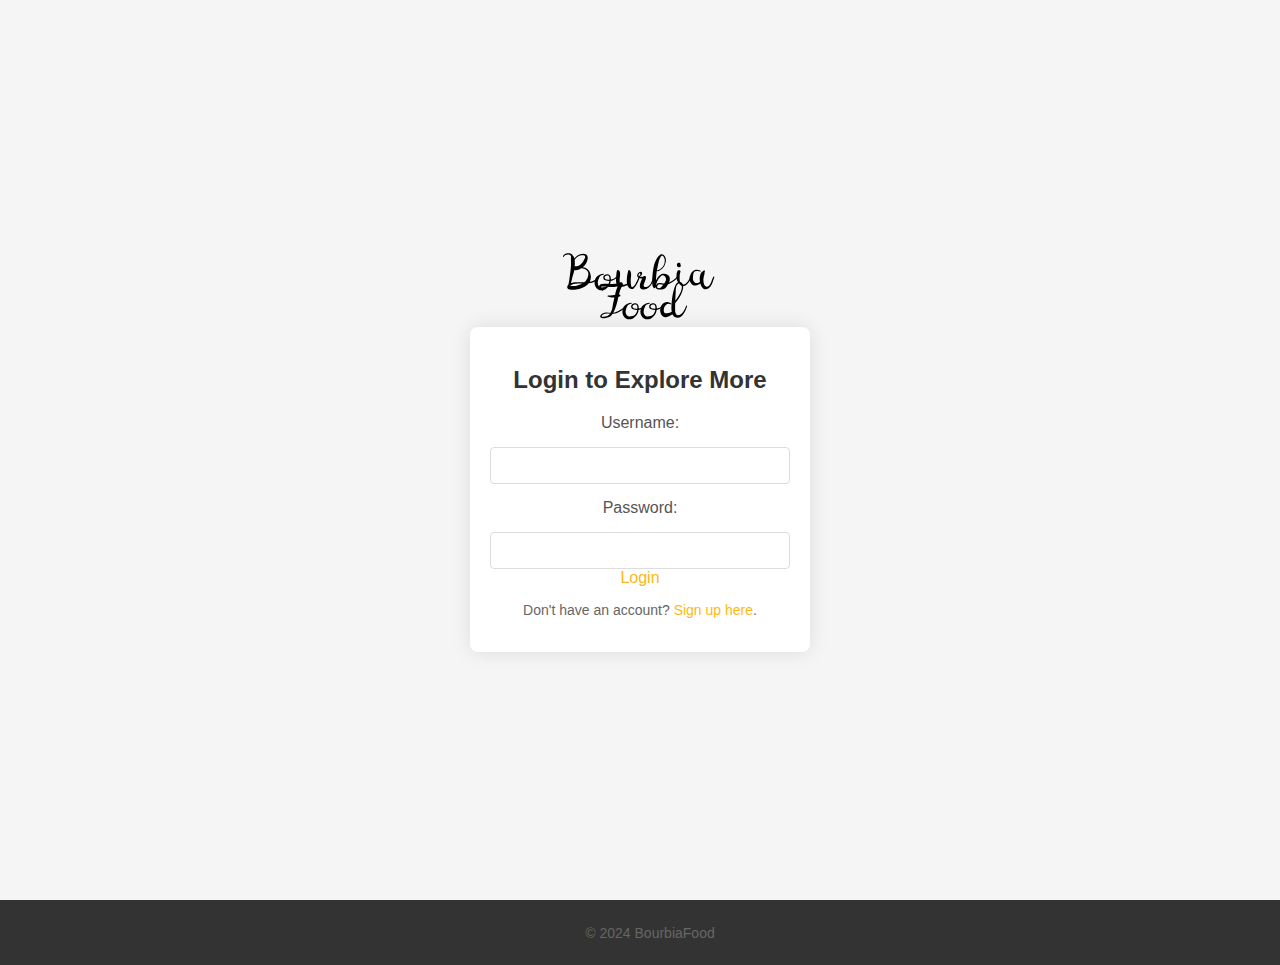
<file: index.html>
<!DOCTYPE html>
<html lang="en">

<head>
    <meta charset="UTF-8">
    <meta name="viewport" content="width=device-width, initial-scale=1.0">
    <link rel="stylesheet" href="signup.css">
    <title>Welcome to Your Burger Shop</title>
</head>

<body>

    <!-- Home Page Content with GIF in the Middle -->
    <header class="header">
        <div class="gif-container">
            <img src="New Project.png" alt="Burger GIF">
        </div>
        <div class="signup-container">
            <h2>Login to Explore More</h2>
            <form action="papa.html" method="post">
                <label for="username">Username:</label>
                <input type="text" id="username" name="username" required>
                <label for="password">Password:</label>
                <input type="password" id="password" name="password" required>
            </form>
            <a href="home.html" class="btn btn-warning btn-lg btn-block">Login</a>
            <p>Don't have an account? <a href="signup.html">Sign up here</a>.</p>
        </div>
    </header>

    <!-- Footer -->
    <footer class="footer">
        <p>&copy; 2024 BourbiaFood</p>
    </footer>

</body>

</html>
</file>
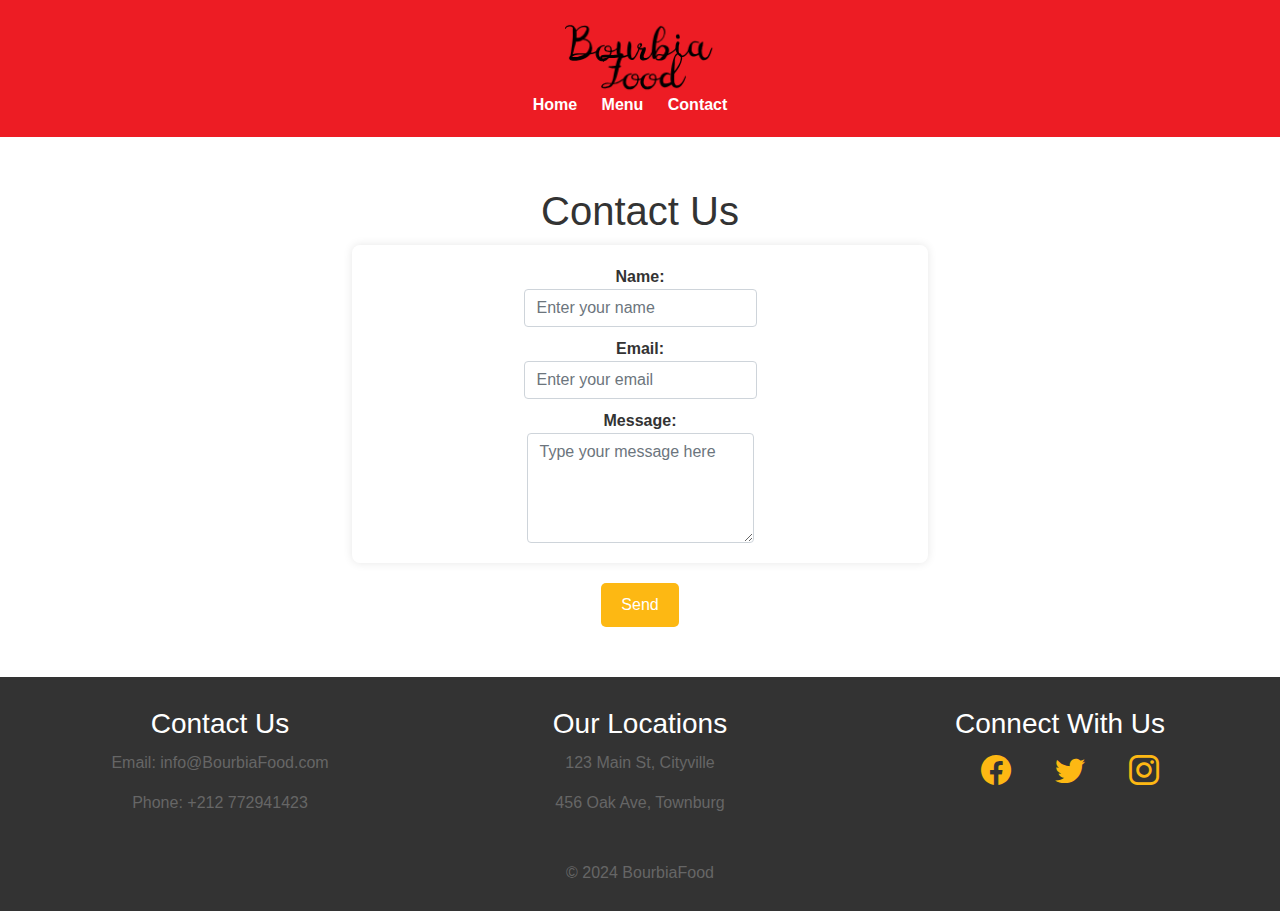
<file: contact.html>
<!DOCTYPE html>
<html lang="en">

<head>
    <meta charset="UTF-8">
    <meta name="viewport" content="width=device-width, initial-scale=1.0">
    <link rel="stylesheet" href="bootstrap.css">
    <link rel="stylesheet" href="bootstrap-icons.css">
    <link rel="stylesheet" href="styles.css"> <!-- Assuming you have a styles.css file for additional styles -->
    <title>Contact Page</title>
    <style>
        body {
            font-family: 'Roboto', sans-serif;
            margin: 0;
            padding: 0;
            background-color: #fff;
            color: #333;
        }

        header {
            background-color: #ed1c24;
            color: white;
            text-align: center;
            padding: 20px;
        }

        .logo img {
            max-width: 150px;
            height: auto;
        }

        nav ul {
            list-style-type: none;
            margin: 0;
            padding: 0;
        }

        nav ul li {
            display: inline;
            margin-right: 20px;
        }

        nav a {
            text-decoration: none;
            color: white;
            font-weight: bold;
            transition: color 0.3s ease;
        }

        nav a:hover {
            color: #fdb813;
        }

        .container {
        max-width: 600px;
        margin: 50px auto;
        text-align: center;
    }

        form {
            background-color: #fff;
            padding: 20px;
            border-radius: 8px;
            box-shadow: 0 0 10px rgba(0, 0, 0, 0.1);
        }

        label {
            font-weight: bold;
        }
        .order-button {
        margin-top: 20px;
    }

    button {
        background-color: #fdb813;
        color: #fff;
        border: none;
        padding: 10px 20px;
        border-radius: 5px;
        cursor: pointer;
        transition: background-color 0.3s ease, color 0.3s ease;
    }

    button:hover {
        background-color: #ed1c24;
    }
    </style>
</head>

<body>

    <header>
        <div class="logo">
            <img src="New Project.png" alt="Burger King Logo">
        </div>
        <nav>
            <ul>
                <li><a href="index.html">Home</a></li>
                <li><a href="home.html">Menu</a></li>
                <li><a href="contact.html">Contact</a></li>
            </ul>
        </nav>
    </header>

    <div class="container">
        <h1>Contact Us</h1>

        <form>
            <div class="form-group">
                <label for="name">Name:</label>
                <input type="text" class="form-control" id="name" placeholder="Enter your name" required>
            </div>

            <div class="form-group">
                <label for="email">Email:</label>
                <input type="email" class="form-control" id="email" placeholder="Enter your email" required>
            </div>

            <div class="form-group">
                <label for="message">Message:</label>
                <textarea class="form-control" id="message" rows="4" placeholder="Type your message here" required></textarea>
            </div>

        </form>
        <div class="order-button">
            <a href="home.html"><button>Send</button></a>
        </div>
    </div>

    <footer>
        <div class="footer-content">
            <div class="contact-info">
                <h3>Contact Us</h3>
                <p>Email: info@BourbiaFood.com</p>
                <p>Phone: +212 772941423</p>
            </div>
            <div class="location-info">
                <h3>Our Locations</h3>
                <p>123 Main St, Cityville</p>
                <p>456 Oak Ave, Townburg</p>
            </div>
            <div class="social-media">
                <h3>Connect With Us</h3>
                <!-- Bootstrap Icons -->
                <a href="#" target="_blank"><i class="bi bi-facebook"></i></a>
                <a href="#" target="_blank"><i class="bi bi-twitter"></i></a>
                <a href="#" target="_blank"><i class="bi bi-instagram"></i></a>
            </div>
        </div>
        <p>&copy; 2024 BourbiaFood</p>
    </footer>

</body>

</html>
</file>
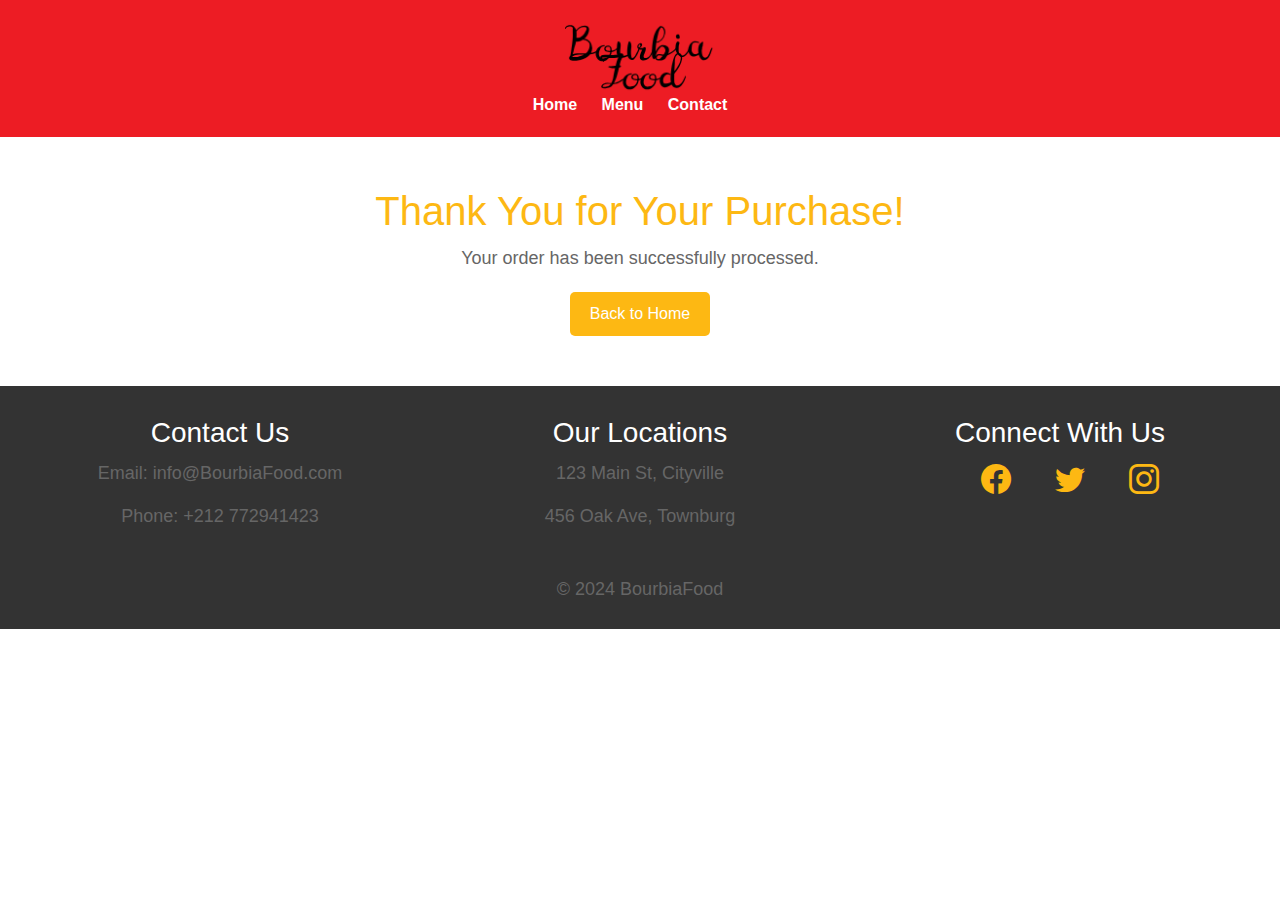
<file: final.html>
<!DOCTYPE html>
<html lang="en">

<head>
    <meta charset="UTF-8">
    <meta name="viewport" content="width=device-width, initial-scale=1.0">
    <link rel="stylesheet" href="bootstrap.css">
    <link rel="stylesheet" href="bootstrap-icons.css">
    <link rel="stylesheet" href="styles.css"> <!-- Assuming you have a styles.css file for additional styles -->
    <title>Thank You!</title>
    <style>
        body {
            font-family: 'Roboto', sans-serif;
            margin: 0;
            padding: 0;
            background-color: #fff;
            color: #333;
        }

        header {
            background-color: #ed1c24;
            color: white;
            text-align: center;
            padding: 20px;
        }

        .logo img {
            max-width: 150px;
            height: auto;
        }

        nav ul {
            list-style-type: none;
            margin: 0;
            padding: 0;
        }

        nav ul li {
            display: inline;
            margin-right: 20px;
        }

        nav a {
            text-decoration: none;
            color: white;
            font-weight: bold;
            transition: color 0.3s ease;
        }

        nav a:hover {
            color: #fdb813;
        }

        .container {
            max-width: 600px;
            margin: 50px auto;
            text-align: center;
        }

        h1 {
            color: #fdb813;
        }

        p {
            font-size: 18px;
        }

        .back-to-home {
            margin-top: 20px;
        }

        button {
            background-color: #fdb813;
            color: #fff;
            border: none;
            padding: 10px 20px;
            border-radius: 5px;
            cursor: pointer;
            transition: background-color 0.3s ease, color 0.3s ease;
        }

        button:hover {
            background-color: #ed1c24;
        }

        footer {
            background-color: #333;
            color: white;
            text-align: center;
            padding: 10px;
            width: 100%;
        }
    </style>
</head>

<body>

    <header>
        <div class="logo">
            <img src="New Project.png" alt="Burger King Logo">
        </div>
        <nav>
            <ul>
                <li><a href="index.html">Home</a></li>
                <li><a href="home.html">Menu</a></li>
                <li><a href="contact.html">Contact</a></li>
            </ul>
        </nav>
    </header>

    <div class="container">
        <h1>Thank You for Your Purchase!</h1>
        <p>Your order has been successfully processed.</p>

        <div class="back-to-home">
            <a href="index.html"><button>Back to Home</button></a>
        </div>
    </div>

    <footer>
        <div class="footer-content">
            <div class="contact-info">
                <h3>Contact Us</h3>
                <p>Email: info@BourbiaFood.com</p>
                <p>Phone: +212 772941423</p>
            </div>
            <div class="location-info">
                <h3>Our Locations</h3>
                <p>123 Main St, Cityville</p>
                <p>456 Oak Ave, Townburg</p>
            </div>
            <div class="social-media">
                <h3>Connect With Us</h3>
                <!-- Bootstrap Icons -->
                <a href="#" target="_blank"><i class="bi bi-facebook"></i></a>
                <a href="#" target="_blank"><i class="bi bi-twitter"></i></a>
                <a href="#" target="_blank"><i class="bi bi-instagram"></i></a>
            </div>
        </div>
        <p>&copy; 2024 BourbiaFood</p>
    </footer>

</body>

</html>
</file>
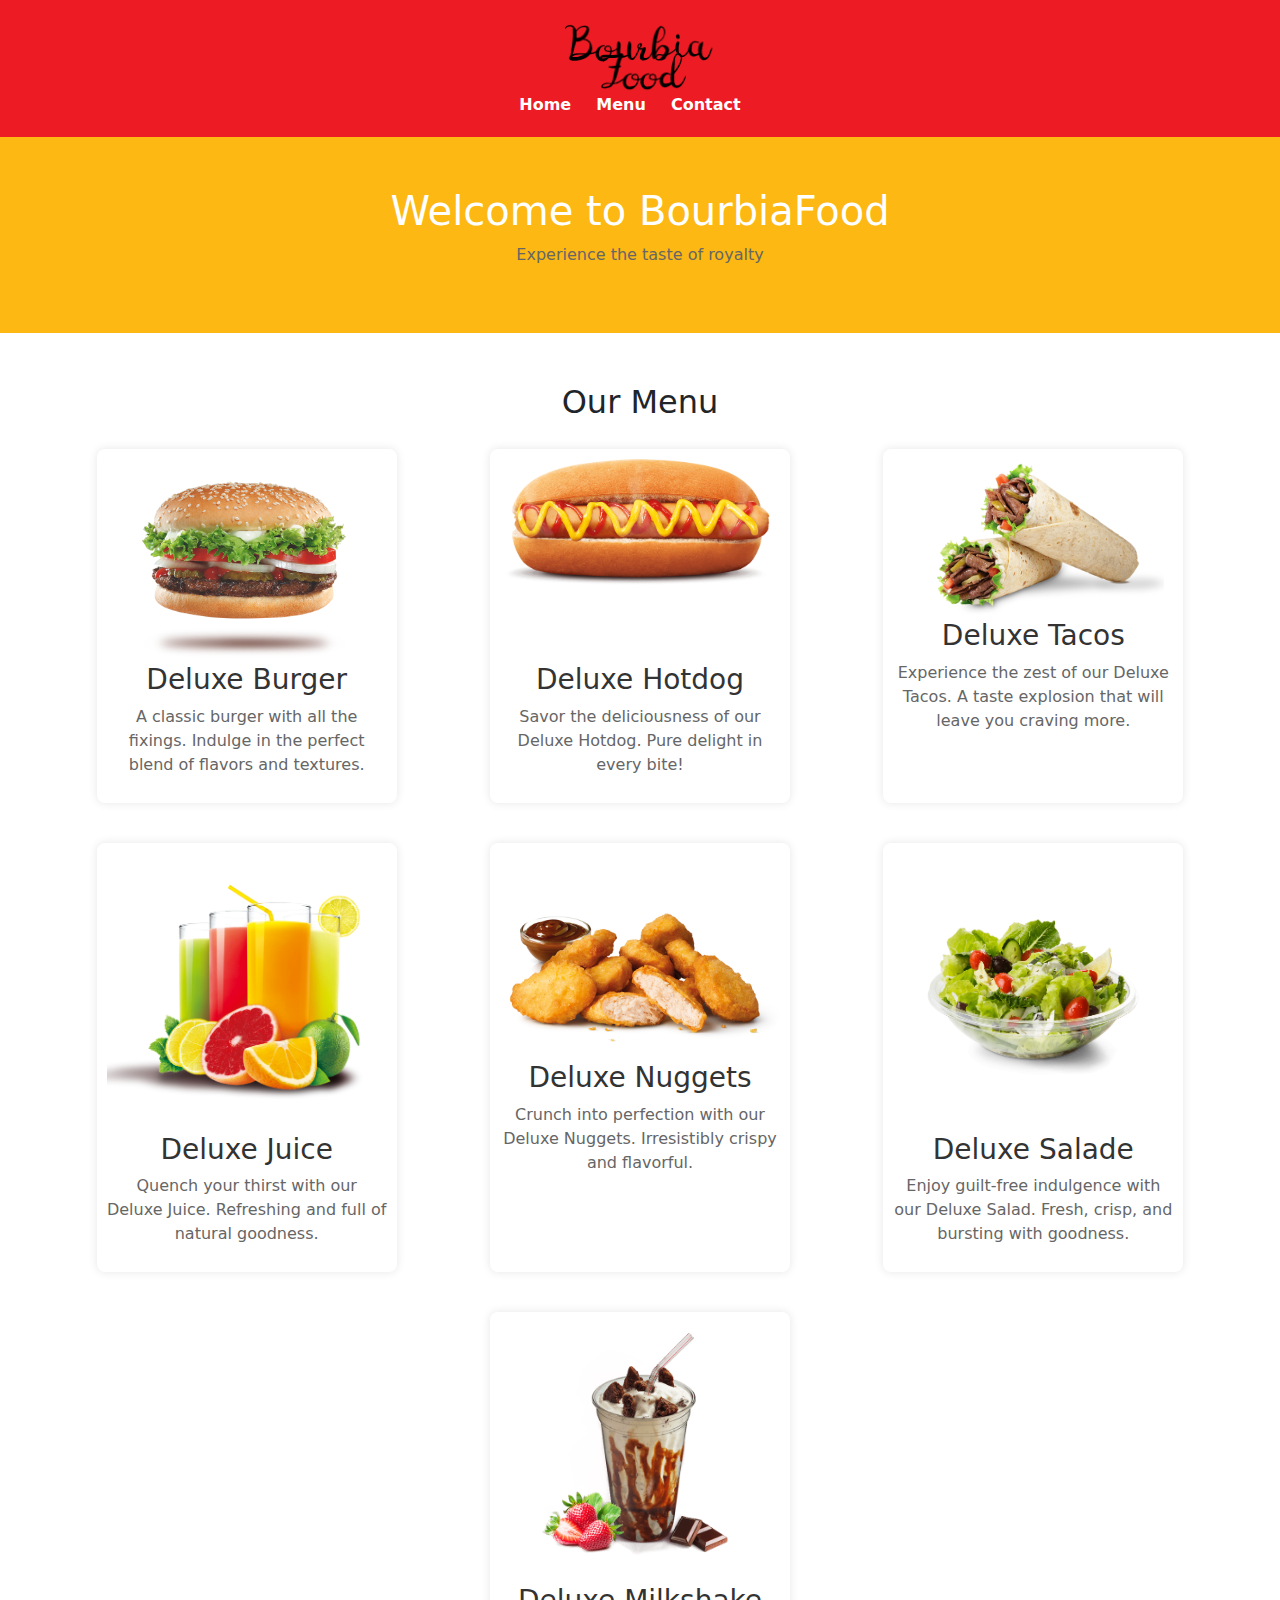
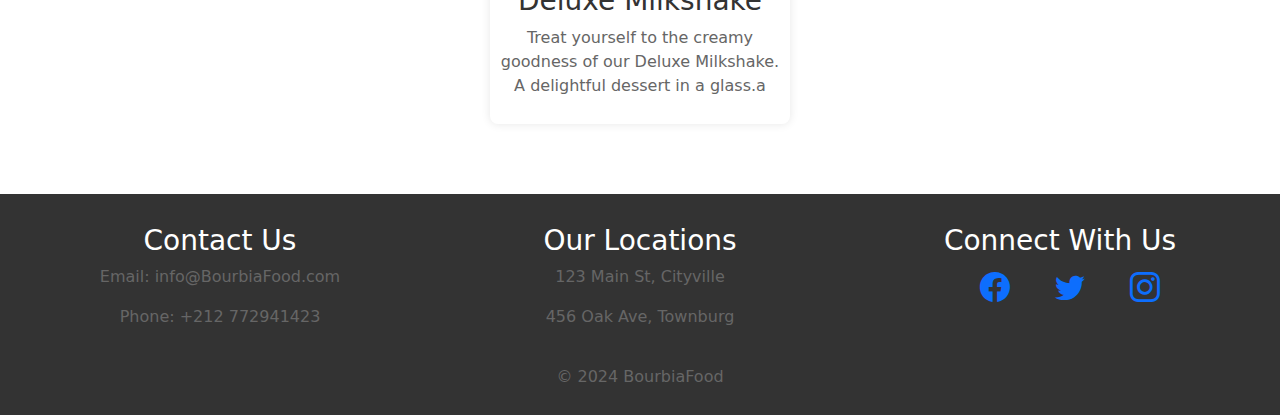
<file: home.html>
<!DOCTYPE html>
<html lang="en">

<head>
    <meta charset="UTF-8">
    <meta name="viewport" content="width=device-width, initial-scale=1.0">
    <link rel="stylesheet" href="styles.css">
    <link rel="stylesheet" href="bootstrap.css">
    <link rel="stylesheet" href="bootstrap-icons.css">
    <!--https://cdn.jsdelivr.net/npm/bootstrap@5.1.3/dist/css/bootstrap.min.css-->
    <title>QuickBite - Inspired by Burger King</title>
</head>

<body>
    <header>
        <div class="logo">
            <img src="New Project.png" alt="Burger King Logo">
        </div>
        <nav>
            <ul>
                <li><a href="index.html">Home</a></li>
                <li><a href="home.html">Menu</a></li>
                <li><a href="contact.html">Contact</a></li>
            </ul>
        </nav>
    </header>

    <section id="home">
        <div class="hero">
            <h1>Welcome to BourbiaFood</h1>
            <p>Experience the taste of royalty</p>
        </div>
    </section>

    <section id="menu" class="menu-section">
        <h2>Our Menu</h2>
        <div class="menu-items">
            <!-- Burger items go here -->
            <div class="menu-item">
                <a href="order_burger.html">
                    <img src="burgir.png" alt="Burger">
                    <div class="item-details">
                        <h3>Deluxe Burger</h3>
                        <p>A classic burger with all the fixings. Indulge in the perfect blend of flavors and textures.</p>
                    </div>
                </a>
            </div>
            
            <div class="menu-item">
                <a href="order_hotdog.html">
                    <img src="hotdog.png" alt="Hotdog">
                    <div class="item-details">
                        <h3>Deluxe Hotdog</h3>
                        <p>Savor the deliciousness of our Deluxe Hotdog. Pure delight in every bite!</p>
                </a>
            </div>
            </div>
            <div class="menu-item">
                <a href="order_tacos.html">
                    <img src="tacoo.png" alt="tacos">
                    <div class="item-details">
                        <h3>Deluxe Tacos</h3>
                        <p>Experience the zest of our Deluxe Tacos. A taste explosion that will leave you craving more.</p>
                     </div>
                </a>
            </div>
            <div class="menu-item">
                <a href="order_juice.html">
                    <img src="juice.png" alt="juice">
                    <div class="item-details">
                        <h3>Deluxe Juice</h3>
                        <p>Quench your thirst with our Deluxe Juice. Refreshing and full of natural goodness.</p>
                    </div>
                </a>
            </div>
            <div class="menu-item">
                <a href="nugget_order.html">
                    <img src="nugget.png" alt="nuggets">
                    <div class="item-details">
                        <h3>Deluxe Nuggets</h3>
                        <p>Crunch into perfection with our Deluxe Nuggets. Irresistibly crispy and flavorful.</p>
                    </div>
                </a>
            </div>
            <div class="menu-item">
                <a href="order_salade.html">
                    <img src="salade.png" alt="salade">
                    <div class="item-details">
                        <h3>Deluxe Salade</h3>
                        <p>Enjoy guilt-free indulgence with our Deluxe Salad. Fresh, crisp, and bursting with goodness.</p>
                    </div>
                </a>
            </div>
            <div class="menu-item">
                <a href="order_milkshake.html">
                    <img src="milkshake.png" alt="milkshake">
                    <div class="item-details">
                        <h3>Deluxe Milkshake</h3>
                        <p>Treat yourself to the creamy goodness of our Deluxe Milkshake. A delightful dessert in a glass.a</p>
                    </div>
                </a>
            </div>
            <!-- Add more items as needed -->
        </div>
    </section>

    <footer>
        <div class="footer-content">
            <div class="contact-info">
                <h3>Contact Us</h3>
                <p>Email: info@BourbiaFood.com</p>
                <p>Phone: +212 772941423</p>
            </div>
            <div class="location-info">
                <h3>Our Locations</h3>
                <p>123 Main St, Cityville</p>
                <p>456 Oak Ave, Townburg</p>
            </div>
            <div class="social-media">
                <h3>Connect With Us</h3>
                <!-- Bootstrap Icons -->
                <a href="#" target="_blank"><i class="bi bi-facebook"></i></a>
                <a href="#" target="_blank"><i class="bi bi-twitter"></i></a>
                <a href="#" target="_blank"><i class="bi bi-instagram"></i></a>
            </div>
        </div>
        <p>&copy; 2024 BourbiaFood</p>
    </footer>

</body>

</html>
</file>
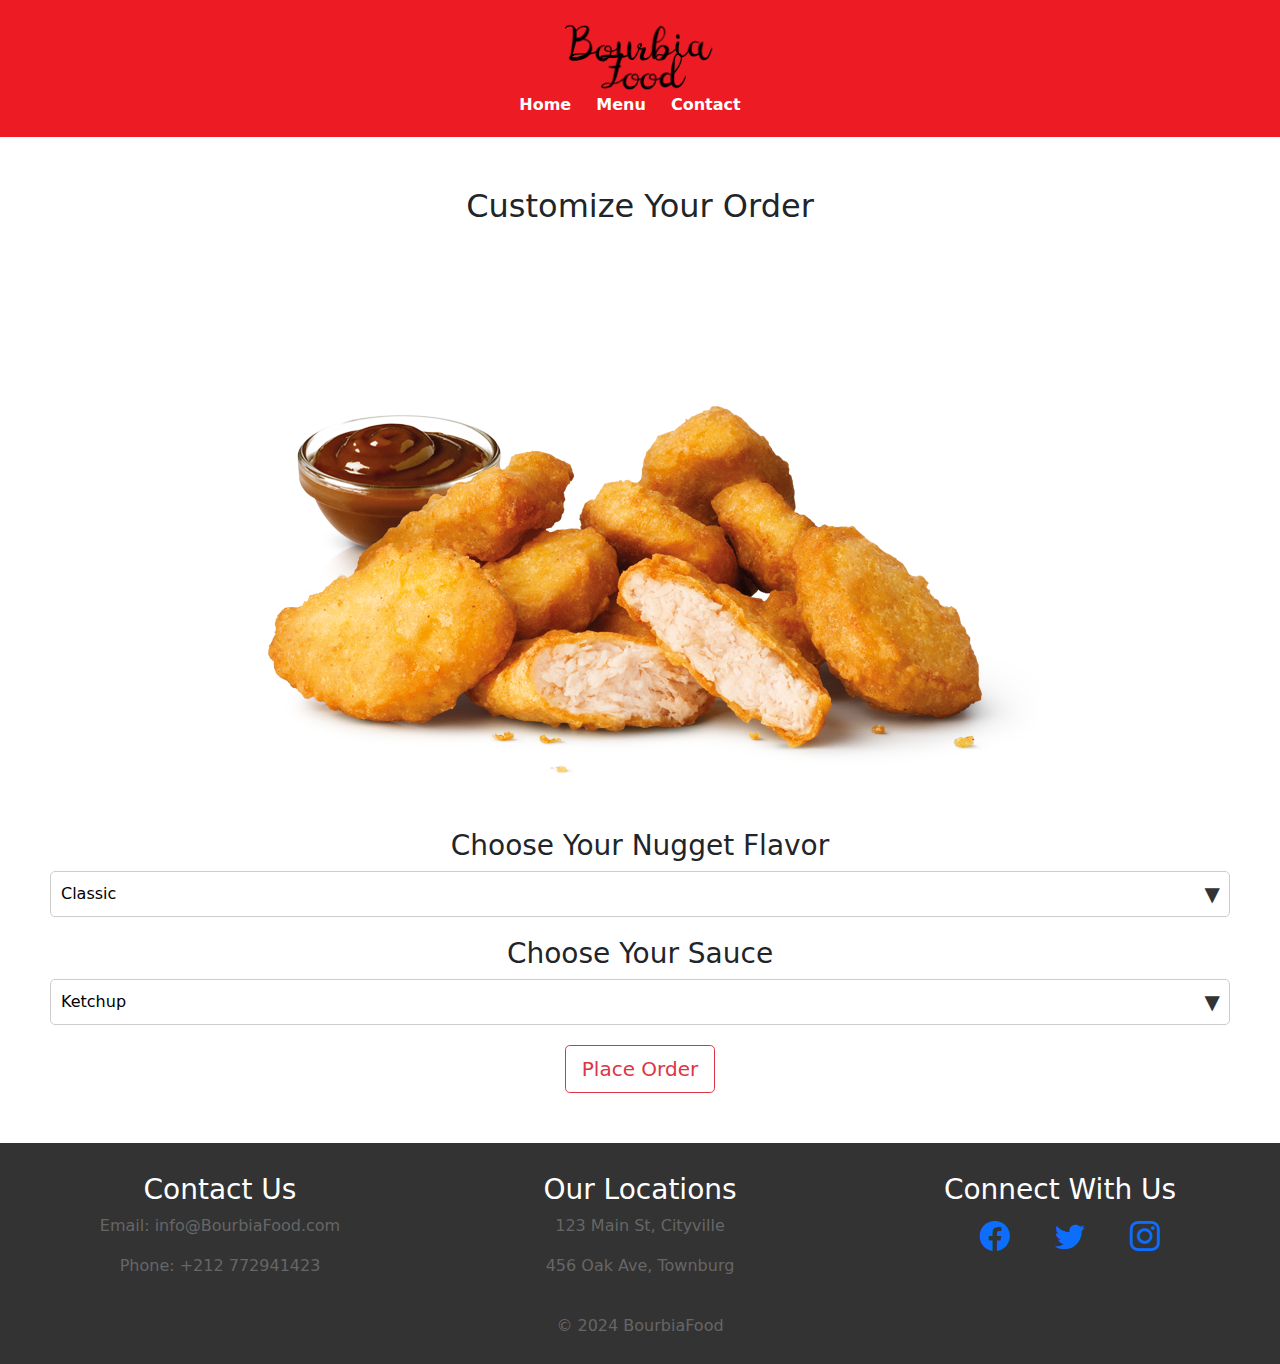
<file: nugget_order.html>
<!DOCTYPE html>
<html lang="en">

<head>
    <meta charset="UTF-8">
    <meta name="viewport" content="width=device-width, initial-scale=1.0">
    <link rel="stylesheet" href="styles.css">
    <link rel="stylesheet" href="bootstrap.css">
    <link rel="stylesheet" href="bootstrap-icons.css">
    <title>BourbiaFood - Order Burger</title>
</head>

<body>
    <header>
        <div class="logo">
            <img src="New Project.png" alt="Burger King Logo">
        </div>
        <nav>
            <ul>
                <li><a href="index.html">Home</a></li>
                <li><a href="home.html">Menu</a></li>
                <li><a href="contact.html">Contact</a></li>
            </ul>
        </nav>
    </header>
    <section id="order" class="menu-section">
        <h2>Customize Your Order</h2>
        <div class="burger-options">
            <img src="nugget.png" alt="Deluxe Burger">
        </div>
        <div class="order-options">
            <div class="flavor-options">
                <h3>Choose Your Nugget Flavor</h3>
                <div class="select-container">
                    <select>
                        <option value="classic">Classic</option>
                        <option value="spicy">Spicy</option>
                        <option value="cheese">Cheese Lover's</option>
                    </select>
                </div>
            </div>
            <div class="sauce-options">
                <h3>Choose Your Sauce</h3>
                <div class="select-container">
                    <select>
                        <option value="ketchup">Ketchup</option>
                        <option value="mayo">Mayonnaise</option>
                        <option value="mustard">Mustard</option>
                    </select>
                </div>
            </div>
        </div>
        <a href="payment.html" class="btn btn-outline-danger btn-lg btn-block">Place Order</a>
    </section>

    <footer>
        <div class="footer-content">
            <div class="contact-info">
                <h3>Contact Us</h3>
                <p>Email: info@BourbiaFood.com</p>
                <p>Phone: +212 772941423</p>
            </div>
            <div class="location-info">
                <h3>Our Locations</h3>
                <p>123 Main St, Cityville</p>
                <p>456 Oak Ave, Townburg</p>
            </div>
            <div class="social-media">
                <h3>Connect With Us</h3>
                <!-- Bootstrap Icons -->
                <a href="#" target="_blank"><i class="bi bi-facebook"></i></a>
                <a href="#" target="_blank"><i class="bi bi-twitter"></i></a>
                <a href="#" target="_blank"><i class="bi bi-instagram"></i></a>
            </div>
        </div>
        <p>&copy; 2024 BourbiaFood</p>
    </footer>

</body>

</html>
</file>
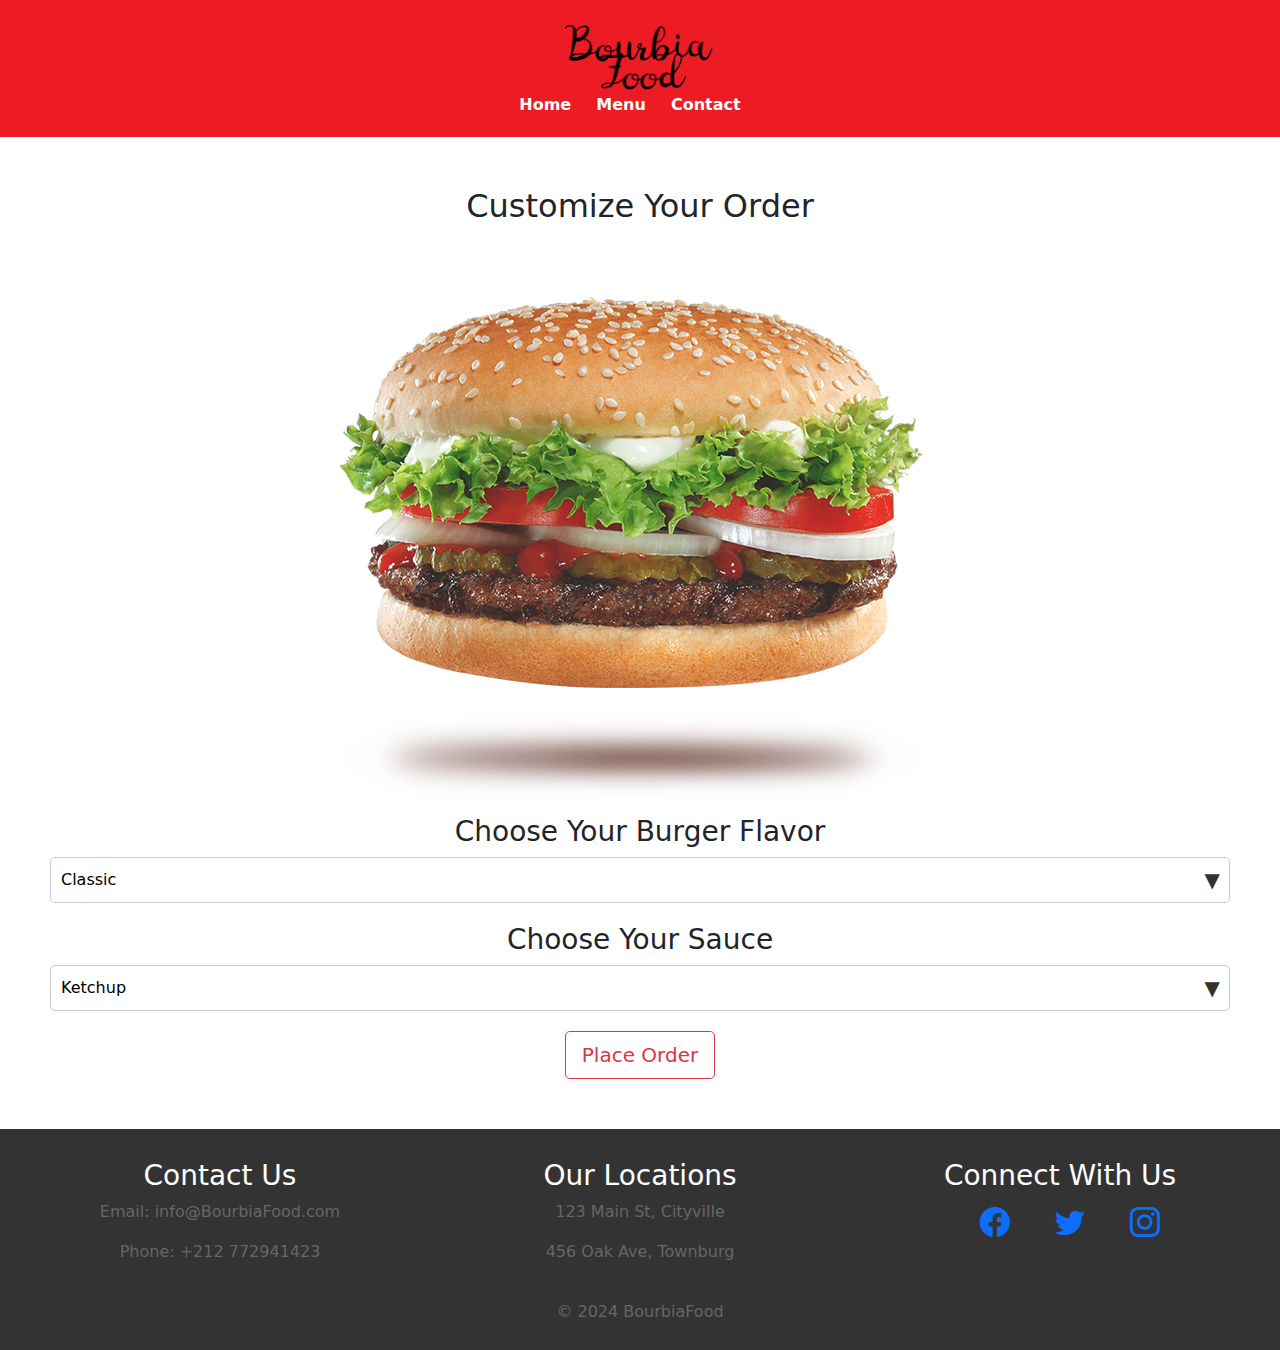
<file: order_burger.html>
<!DOCTYPE html>
<html lang="en">

<head>
    <meta charset="UTF-8">
    <meta name="viewport" content="width=device-width, initial-scale=1.0">
    <link rel="stylesheet" href="styles.css">
    <link rel="stylesheet" href="bootstrap.css">
    <link rel="stylesheet" href="bootstrap-icons.css">
    <title>BourbiaFood - Order Burger</title>
</head>

<body>
    <header>
        <div class="logo">
            <img src="New Project.png" alt="Burger King Logo">
        </div>
        <nav>
            <ul>
                <li><a href="index.html">Home</a></li>
                <li><a href="home.html">Menu</a></li>
                <li><a href="contact.html">Contact</a></li>
            </ul>
        </nav>
    </header>
    <section id="order" class="menu-section">
        <h2>Customize Your Order</h2>
        <div class="burger-options">
            <img src="burgir.png" alt="Deluxe Burger">
        </div>
        <div class="order-options">
            <div class="flavor-options">
                <h3>Choose Your Burger Flavor</h3>
                <div class="select-container">
                    <select>
                        <option value="classic">Classic</option>
                        <option value="spicy">Spicy</option>
                        <option value="cheese">Cheese Lover's</option>
                    </select>
                </div>
            </div>
            <div class="sauce-options">
                <h3>Choose Your Sauce</h3>
                <div class="select-container">
                    <select>
                        <option value="ketchup">Ketchup</option>
                        <option value="mayo">Mayonnaise</option>
                        <option value="mustard">Mustard</option>
                    </select>
                </div>
            </div>
        </div>
        <a href="payment.html" class="btn btn-outline-danger btn-lg btn-block">Place Order</a>
    </section>

    <footer>
        <div class="footer-content">
            <div class="contact-info">
                <h3>Contact Us</h3>
                <p>Email: info@BourbiaFood.com</p>
                <p>Phone: +212 772941423</p>
            </div>
            <div class="location-info">
                <h3>Our Locations</h3>
                <p>123 Main St, Cityville</p>
                <p>456 Oak Ave, Townburg</p>
            </div>
            <div class="social-media">
                <h3>Connect With Us</h3>
                <!-- Bootstrap Icons -->
                <a href="#" target="_blank"><i class="bi bi-facebook"></i></a>
                <a href="#" target="_blank"><i class="bi bi-twitter"></i></a>
                <a href="#" target="_blank"><i class="bi bi-instagram"></i></a>
            </div>
        </div>
        <p>&copy; 2024 BourbiaFood</p>
    </footer>

</body>

</html>
</file>
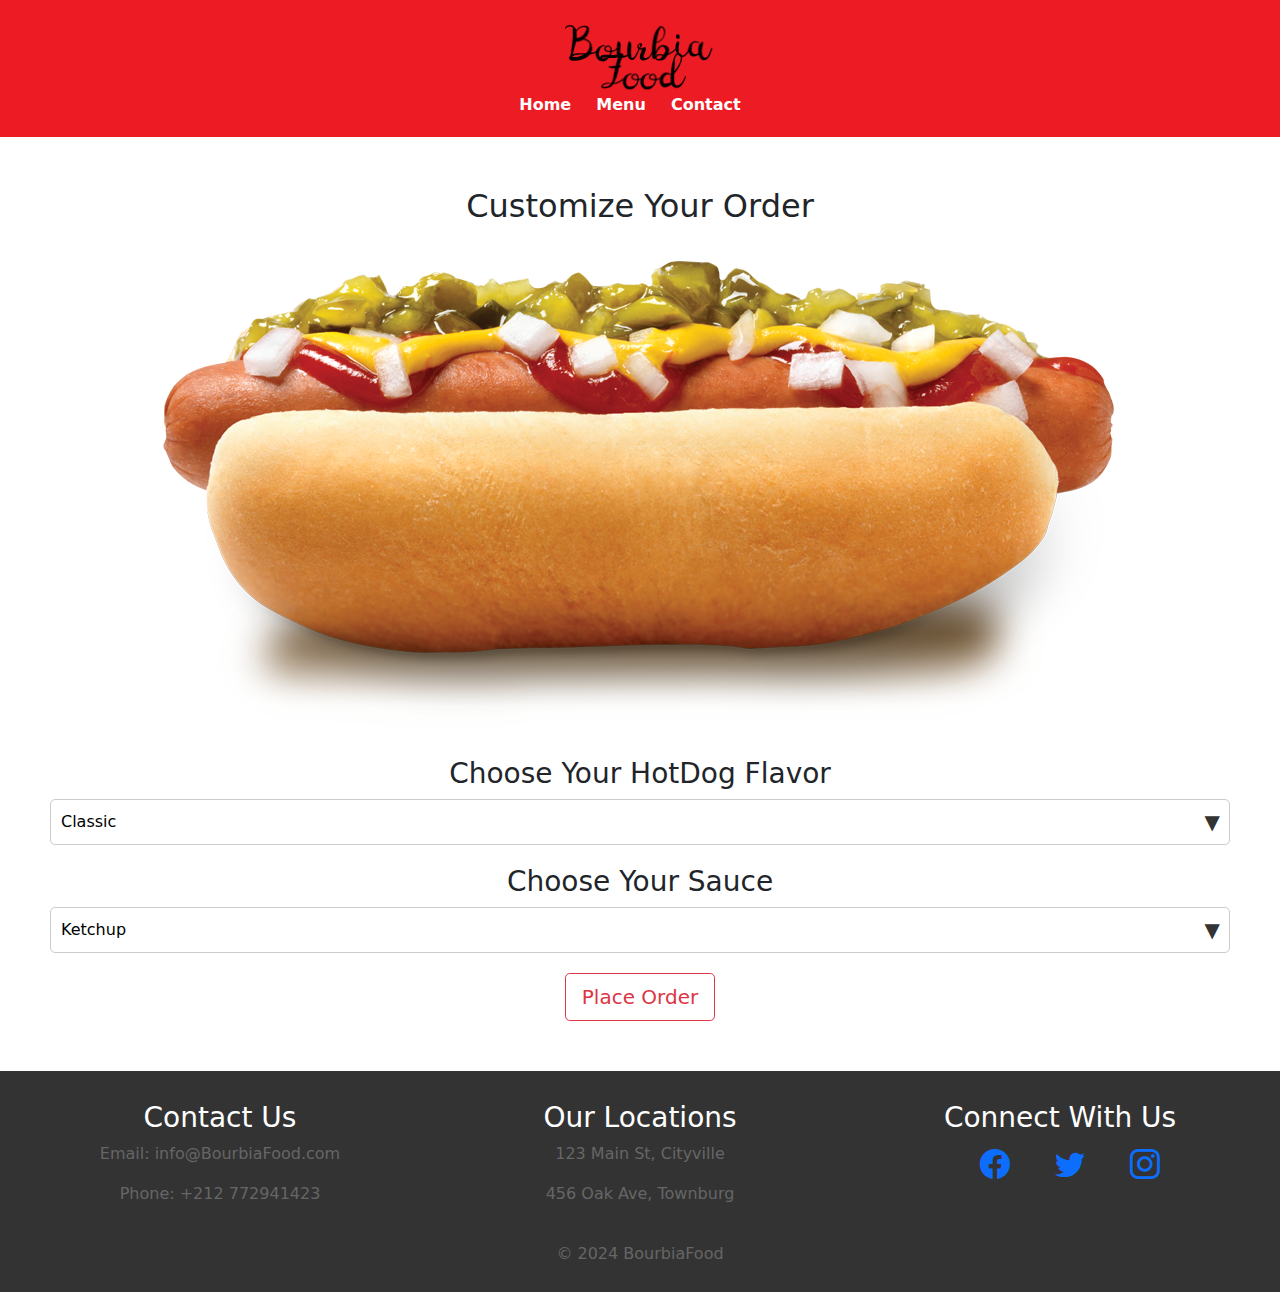
<file: order_hotdog.html>
<!DOCTYPE html>
<html lang="en">

<head>
    <meta charset="UTF-8">
    <meta name="viewport" content="width=device-width, initial-scale=1.0">
    <link rel="stylesheet" href="styles.css">
    <link rel="stylesheet" href="bootstrap.css">
    <link rel="stylesheet" href="bootstrap-icons.css">
    <title>BourbiaFood - Order Burger</title>
</head>

<body>
    <header>
        <div class="logo">
            <img src="New Project.png" alt="Burger King Logo">
        </div>
        <nav>
            <ul>
                <li><a href="index.html">Home</a></li>
                <li><a href="home.html">Menu</a></li>
                <li><a href="contact.html">Contact</a></li>
            </ul>
        </nav>
    </header>
    <section id="order" class="menu-section">
        <h2>Customize Your Order</h2>
        <div class="burger-options">
            <img src="hotdog2.png" alt="Deluxe Burger">
        </div>
        <div class="order-options">
            <div class="flavor-options">
                <h3>Choose Your HotDog Flavor</h3>
                <div class="select-container">
                    <select>
                        <option value="classic">Classic</option>
                        <option value="spicy">Spicy</option>
                        <option value="cheese">Cheese Lover's</option>
                    </select>
                </div>
            </div>
            <div class="sauce-options">
                <h3>Choose Your Sauce</h3>
                <div class="select-container">
                    <select>
                        <option value="ketchup">Ketchup</option>
                        <option value="mayo">Mayonnaise</option>
                        <option value="mustard">Mustard</option>
                    </select>
                </div>
            </div>
        </div>
        <a href="payment.html" class="btn btn-outline-danger btn-lg btn-block">Place Order</a>
    </section>

    <footer>
        <div class="footer-content">
            <div class="contact-info">
                <h3>Contact Us</h3>
                <p>Email: info@BourbiaFood.com</p>
                <p>Phone: +212 772941423</p>
            </div>
            <div class="location-info">
                <h3>Our Locations</h3>
                <p>123 Main St, Cityville</p>
                <p>456 Oak Ave, Townburg</p>
            </div>
            <div class="social-media">
                <h3>Connect With Us</h3>
                <!-- Bootstrap Icons -->
                <a href="#" target="_blank"><i class="bi bi-facebook"></i></a>
                <a href="#" target="_blank"><i class="bi bi-twitter"></i></a>
                <a href="#" target="_blank"><i class="bi bi-instagram"></i></a>
            </div>
        </div>
        <p>&copy; 2024 BourbiaFood</p>
    </footer>

</body>

</html>
</file>
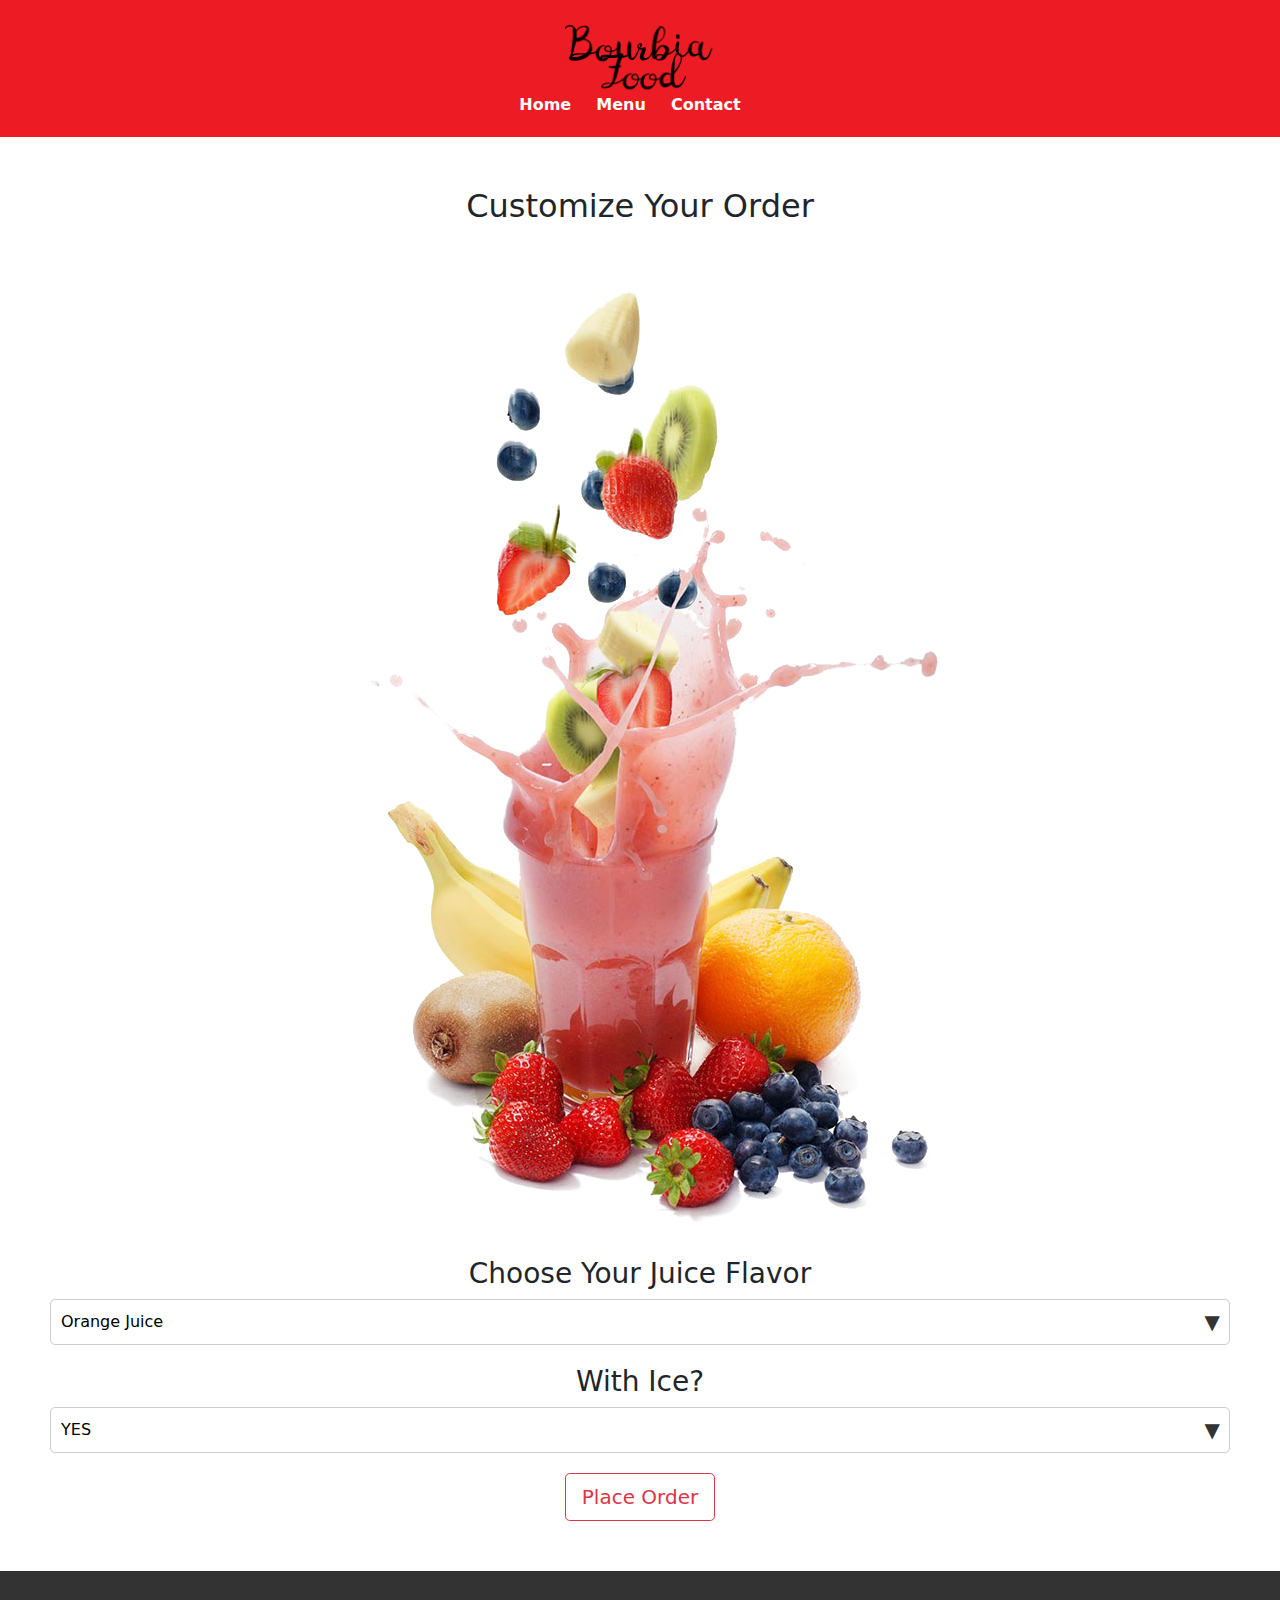
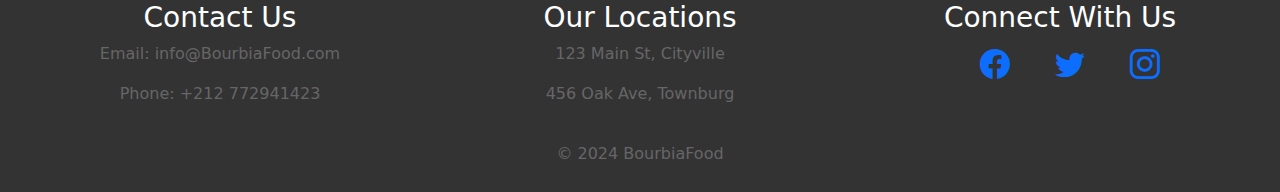
<file: order_juice.html>
<!DOCTYPE html>
<html lang="en">

<head>
    <meta charset="UTF-8">
    <meta name="viewport" content="width=device-width, initial-scale=1.0">
    <link rel="stylesheet" href="styles.css">
    <link rel="stylesheet" href="bootstrap.css">
    <link rel="stylesheet" href="bootstrap-icons.css">
    <title>BourbiaFood - Order Burger</title>
</head>

<body>
    <header>
        <div class="logo">
            <img src="New Project.png" alt="Burger King Logo">
        </div>
        <nav>
            <ul>
                <li><a href="index.html">Home</a></li>
                <li><a href="home.html">Menu</a></li>
                <li><a href="contact.html">Contact</a></li>
            </ul>
        </nav>
    </header>
    <section id="order" class="menu-section">
        <h2>Customize Your Order</h2>
        <div class="burger-options">
            <img src="juice2.png" alt="Deluxe Burger">
        </div>
        <div class="order-options">
            <div class="flavor-options">
                <h3>Choose Your Juice Flavor</h3>
                <div class="select-container">
                    <select>
                        <option value="classic">Orange Juice</option>
                        <option value="spicy">Panache Juice</option>
                        <option value="cheese">Grapefruit Juice</option>
                        <option value="cheese">Cranberry Juice Juice</option>
                        <option value="cheese">Blueberry Juice</option>
                        <option value="cheese">Grapefruit Juice</option>
                    </select>
                </div>
            </div>
            <div class="sauce-options">
                <h3>With Ice?</h3>
                <div class="select-container">
                    <select>
                        <option value="ketchup">YES</option>
                        <option value="mayo">NO</option>
                    </select>
                </div>
            </div>
        </div>
        <a href="payment.html" class="btn btn-outline-danger btn-lg btn-block">Place Order</a>
    </section>

    <footer>
        <div class="footer-content">
            <div class="contact-info">
                <h3>Contact Us</h3>
                <p>Email: info@BourbiaFood.com</p>
                <p>Phone: +212 772941423</p>
            </div>
            <div class="location-info">
                <h3>Our Locations</h3>
                <p>123 Main St, Cityville</p>
                <p>456 Oak Ave, Townburg</p>
            </div>
            <div class="social-media">
                <h3>Connect With Us</h3>
                <!-- Bootstrap Icons -->
                <a href="#" target="_blank"><i class="bi bi-facebook"></i></a>
                <a href="#" target="_blank"><i class="bi bi-twitter"></i></a>
                <a href="#" target="_blank"><i class="bi bi-instagram"></i></a>
            </div>
        </div>
        <p>&copy; 2024 BourbiaFood</p>
    </footer>

</body>

</html>
</file>
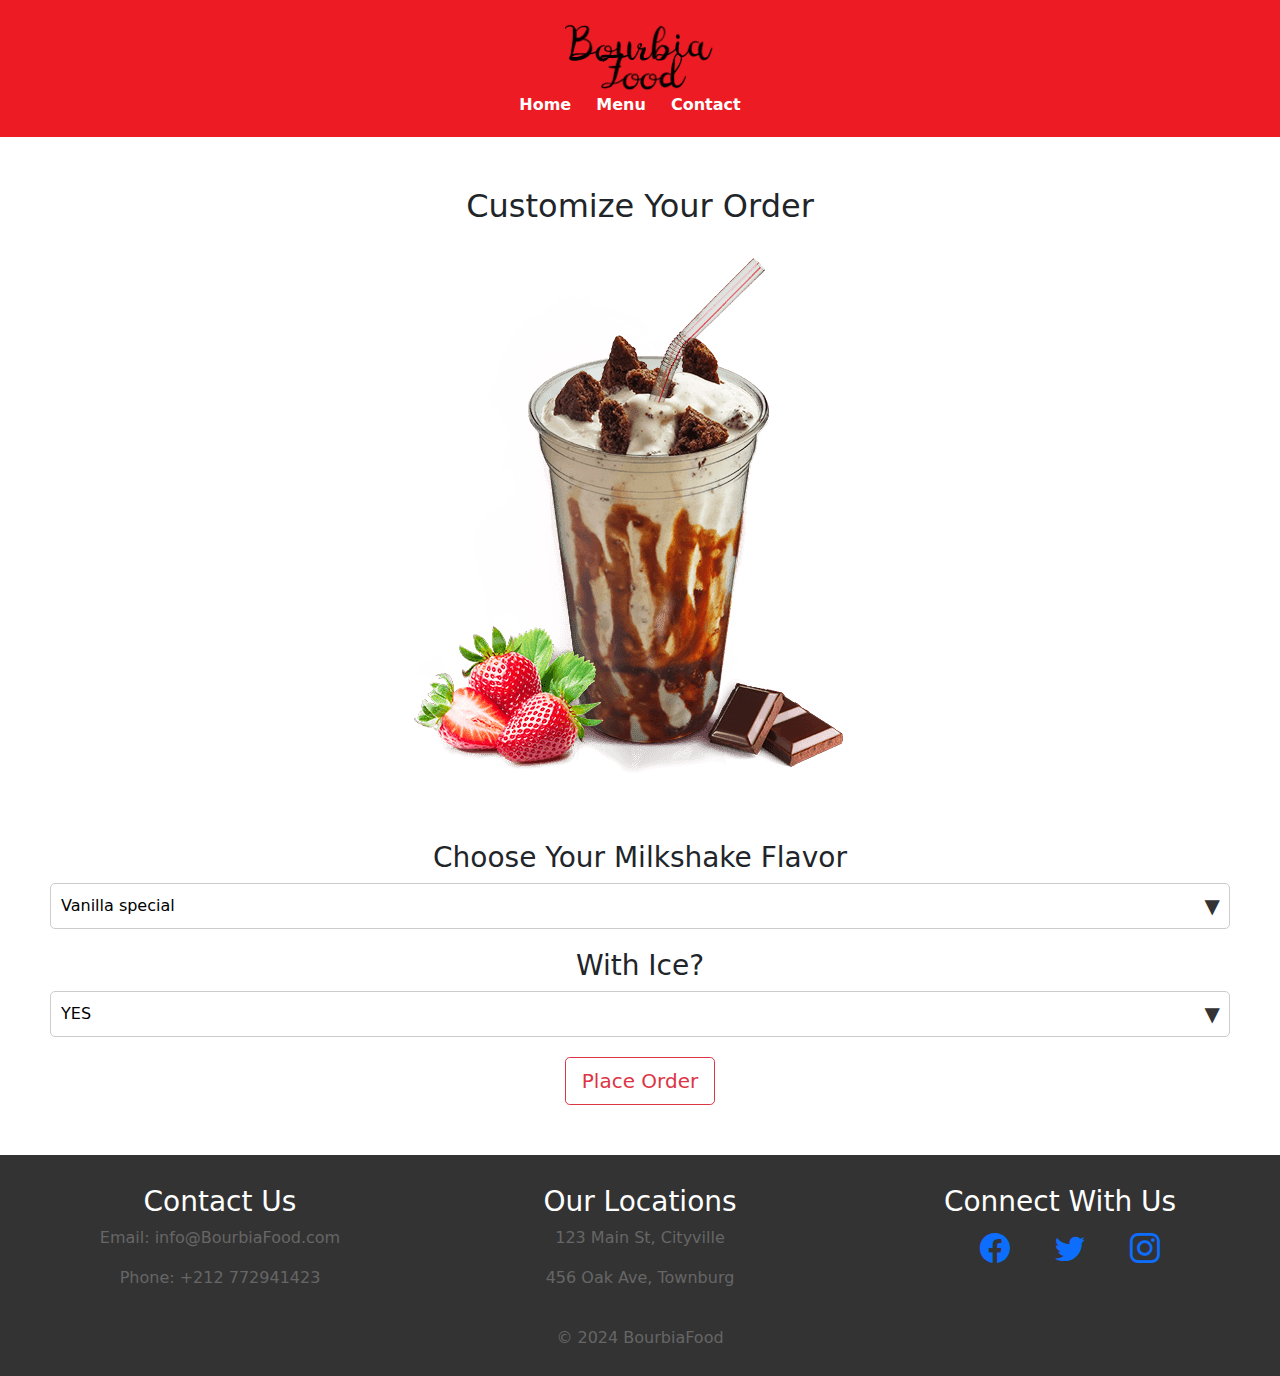
<file: order_milkshake.html>
<!DOCTYPE html>
<html lang="en">

<head>
    <meta charset="UTF-8">
    <meta name="viewport" content="width=device-width, initial-scale=1.0">
    <link rel="stylesheet" href="styles.css">
    <link rel="stylesheet" href="bootstrap.css">
    <link rel="stylesheet" href="bootstrap-icons.css">
    <title>BourbiaFood - Order Burger</title>
</head>

<body>
    <header>
        <div class="logo">
            <img src="New Project.png" alt="Burger King Logo">
        </div>
        <nav>
            <ul>
                <li><a href="index.html">Home</a></li>
                <li><a href="home.html">Menu</a></li>
                <li><a href="contact.html">Contact</a></li>
            </ul>
        </nav>
    </header>
    <section id="order" class="menu-section">
        <h2>Customize Your Order</h2>
        <div class="burger-options">
            <img src="milkshake.png" alt="Deluxe Burger">
        </div>
        <div class="order-options">
            <div class="flavor-options">
                <h3>Choose Your Milkshake Flavor</h3>
                <div class="select-container">
                    <select>
                        <option value="classic">Vanilla special</option>
                        <option value="spicy">Cool mint.</option>
                        <option value="cheese">Strawberry marshallow.</option>
                        <option value="cheese">Blueberry cheesecake.</option>
                        <option value="cheese">Raspberry and white chocolate.</option>
                        <option value="cheese">Pina colada.</option>
                        <option value="cheese">Triple nut caramel.</option>
                        <option value="cheese">Neapolitan.</option>
                    </select>
                </div>
            </div>
            <div class="sauce-options">
                <h3>With Ice?</h3>
                <div class="select-container">
                    <select>
                        <option value="ketchup">YES</option>
                        <option value="mayo">NO</option>
                    </select>
                </div>
            </div>
        </div>
        <a href="payment.html" class="btn btn-outline-danger btn-lg btn-block">Place Order</a>
    </section>

    <footer>
        <div class="footer-content">
            <div class="contact-info">
                <h3>Contact Us</h3>
                <p>Email: info@BourbiaFood.com</p>
                <p>Phone: +212 772941423</p>
            </div>
            <div class="location-info">
                <h3>Our Locations</h3>
                <p>123 Main St, Cityville</p>
                <p>456 Oak Ave, Townburg</p>
            </div>
            <div class="social-media">
                <h3>Connect With Us</h3>
                <!-- Bootstrap Icons -->
                <a href="#" target="_blank"><i class="bi bi-facebook"></i></a>
                <a href="#" target="_blank"><i class="bi bi-twitter"></i></a>
                <a href="#" target="_blank"><i class="bi bi-instagram"></i></a>
            </div>
        </div>
        <p>&copy; 2024 BourbiaFood</p>
    </footer>

</body>

</html>
</file>
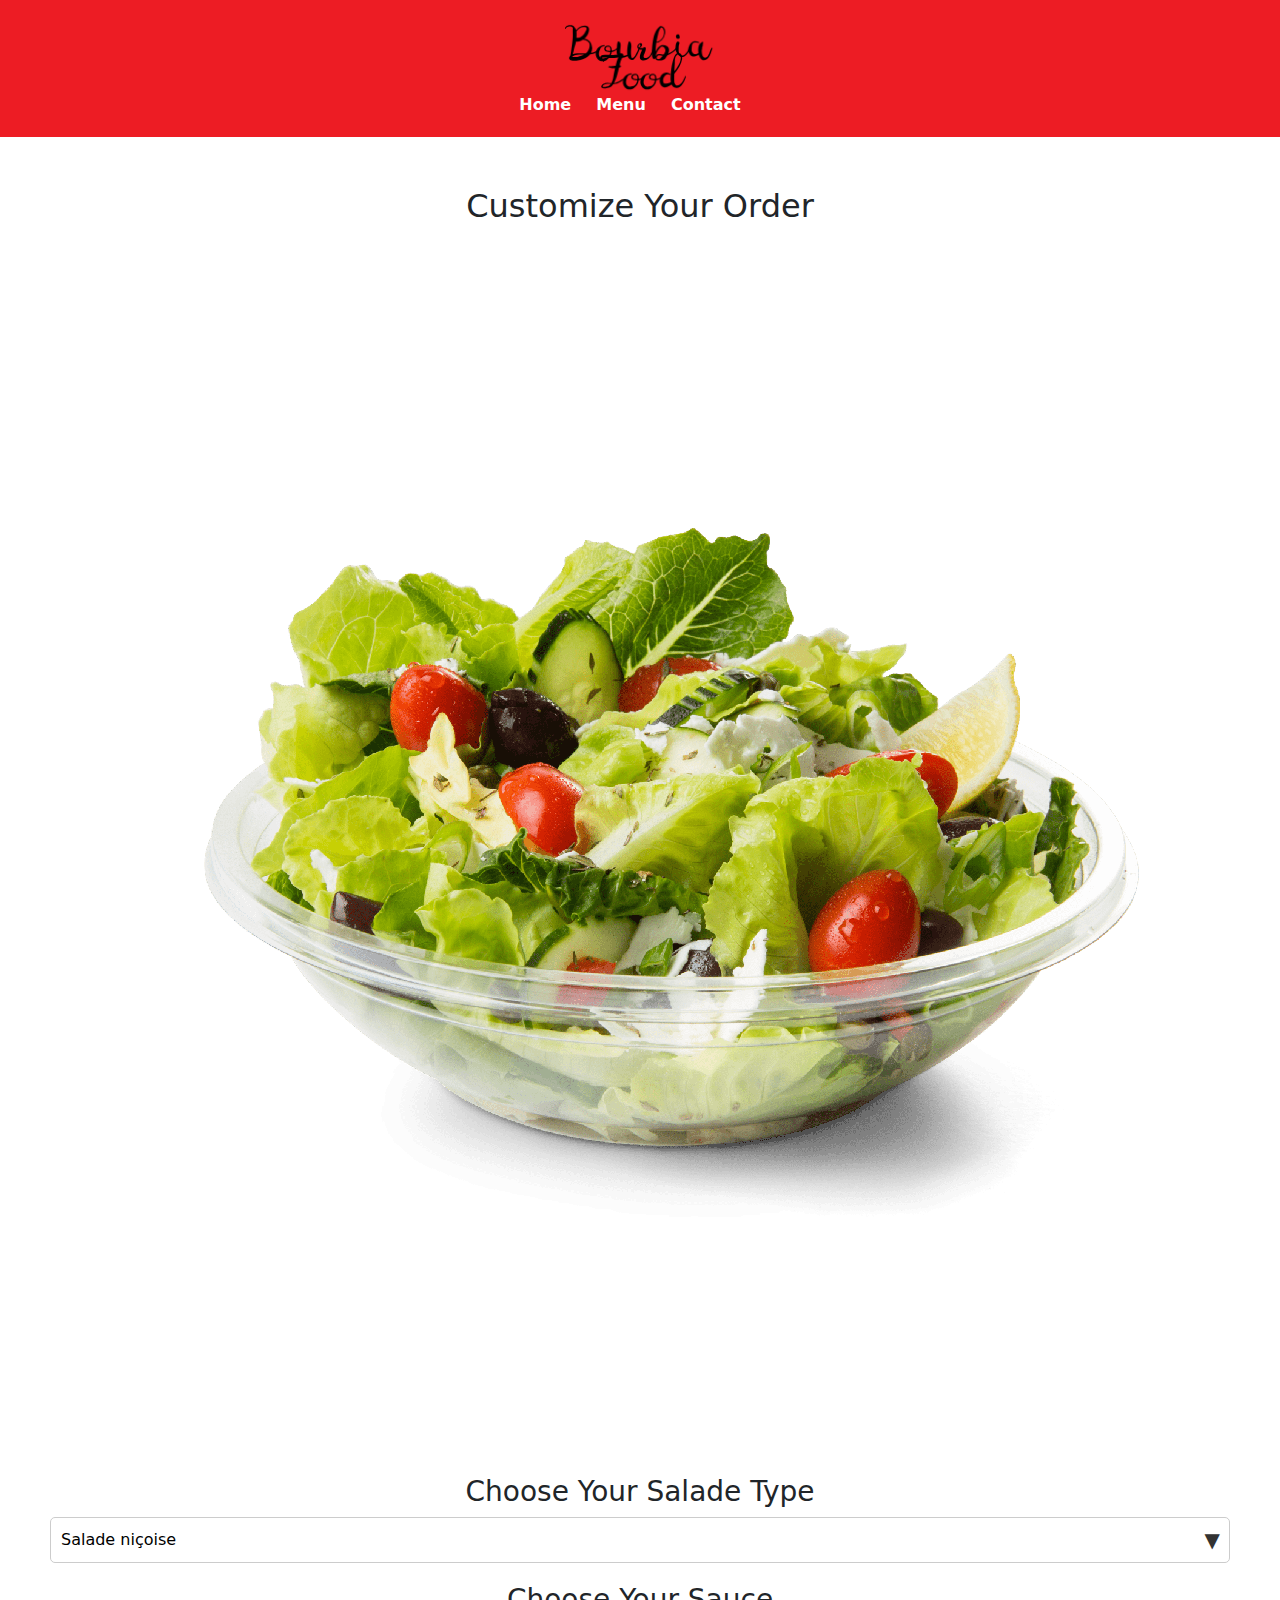
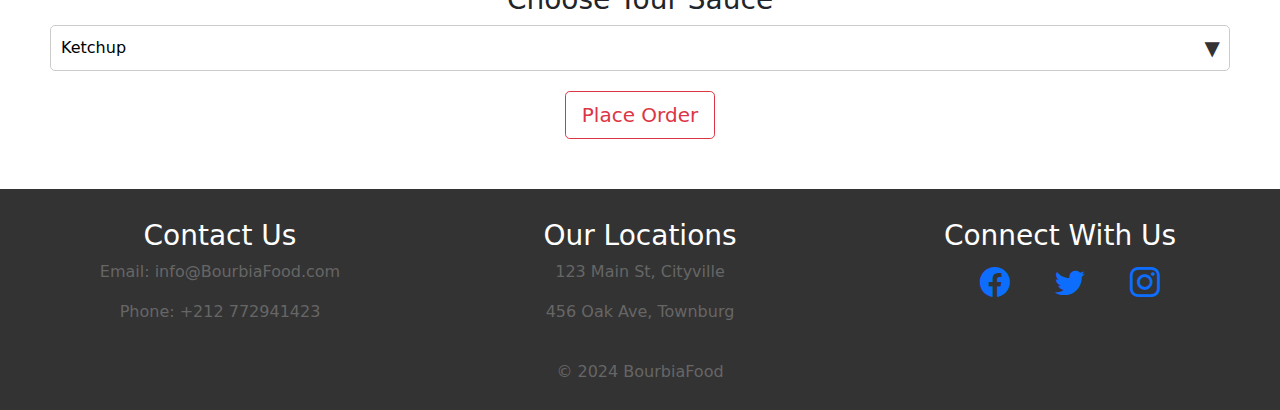
<file: order_salade.html>
<!DOCTYPE html>
<html lang="en">

<head>
    <meta charset="UTF-8">
    <meta name="viewport" content="width=device-width, initial-scale=1.0">
    <link rel="stylesheet" href="styles.css">
    <link rel="stylesheet" href="bootstrap.css">
    <link rel="stylesheet" href="bootstrap-icons.css">
    <title>BourbiaFood - Order Burger</title>
</head>

<body>
    <header>
        <div class="logo">
            <img src="New Project.png" alt="Burger King Logo">
        </div>
        <nav>
            <ul>
                <li><a href="index.html">Home</a></li>
                <li><a href="home.html">Menu</a></li>
                <li><a href="contact.html">Contact</a></li>
            </ul>
        </nav>
    </header>
    <section id="order" class="menu-section">
        <h2>Customize Your Order</h2>
        <div class="burger-options">
            <img src="salade.png" alt="Deluxe Burger">
        </div>
        <div class="order-options">
            <div class="flavor-options">
                <h3>Choose Your Salade Type</h3>
                <div class="select-container">
                    <select>
                        <option value="classic">Salade niçoise</option>
                        <option value="spicy">Grande salade lyonnaise</option>
                        <option value="cheese">Salade Marocaine</option>
                        <option value="cheese">Salade composée vinaigrette mojito</option>
                        <option value="cheese">Salade de riz au thon</option>
                        <option value="cheese">Salade piémontaise</option>
                    </select>
                </div>
            </div>
            <div class="sauce-options">
                <h3>Choose Your Sauce</h3>
                <div class="select-container">
                    <select>
                        <option value="ketchup">Ketchup</option>
                        <option value="mayo">Mayonnaise</option>
                        <option value="mustard">Mustard</option>
                    </select>
                </div>
            </div>
        </div>
        <a href="payment.html" class="btn btn-outline-danger btn-lg btn-block">Place Order</a>
    </section>

    <footer>
        <div class="footer-content">
            <div class="contact-info">
                <h3>Contact Us</h3>
                <p>Email: info@BourbiaFood.com</p>
                <p>Phone: +212 772941423</p>
            </div>
            <div class="location-info">
                <h3>Our Locations</h3>
                <p>123 Main St, Cityville</p>
                <p>456 Oak Ave, Townburg</p>
            </div>
            <div class="social-media">
                <h3>Connect With Us</h3>
                <!-- Bootstrap Icons -->
                <a href="#" target="_blank"><i class="bi bi-facebook"></i></a>
                <a href="#" target="_blank"><i class="bi bi-twitter"></i></a>
                <a href="#" target="_blank"><i class="bi bi-instagram"></i></a>
            </div>
        </div>
        <p>&copy; 2024 BourbiaFood</p>
    </footer>

</body>

</html>
</file>
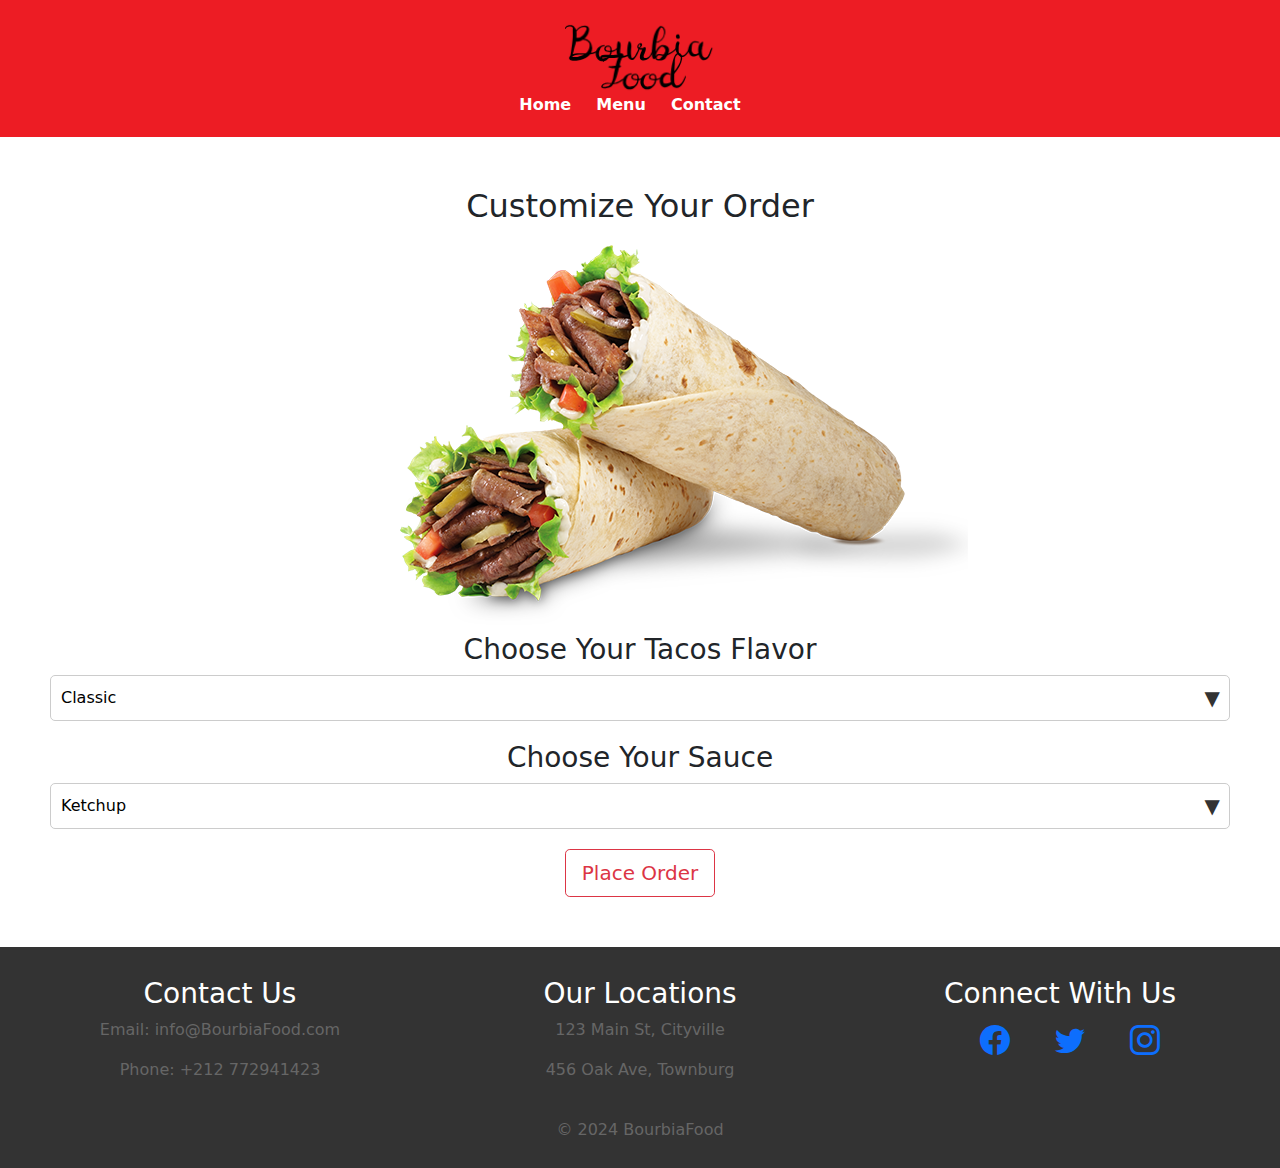
<file: order_tacos.html>
<!DOCTYPE html>
<html lang="en">

<head>
    <meta charset="UTF-8">
    <meta name="viewport" content="width=device-width, initial-scale=1.0">
    <link rel="stylesheet" href="styles.css">
    <link rel="stylesheet" href="bootstrap.css">
    <link rel="stylesheet" href="bootstrap-icons.css">
    <title>BourbiaFood - Order Burger</title>
</head>

<body>
    <header>
        <div class="logo">
            <img src="New Project.png" alt="Burger King Logo">
        </div>
        <nav>
            <ul>
                <li><a href="index.html">Home</a></li>
                <li><a href="home.html">Menu</a></li>
                <li><a href="contact.html">Contact</a></li>
            </ul>
        </nav>
    </header>
    <section id="order" class="menu-section">
        <h2>Customize Your Order</h2>
        <div class="burger-options">
            <img src="tacoo.png" alt="Deluxe Burger">
        </div>
        <div class="order-options">
            <div class="flavor-options">
                <h3>Choose Your Tacos Flavor</h3>
                <div class="select-container">
                    <select>
                        <option value="classic">Classic</option>
                        <option value="spicy">Spicy</option>
                        <option value="cheese">Cheese Lover's</option>
                    </select>
                </div>
            </div>
            <div class="sauce-options">
                <h3>Choose Your Sauce</h3>
                <div class="select-container">
                    <select>
                        <option value="ketchup">Ketchup</option>
                        <option value="mayo">Mayonnaise</option>
                        <option value="mustard">Mustard</option>
                    </select>
                </div>
            </div>
        </div>
        <a href="payment.html" class="btn btn-outline-danger btn-lg btn-block">Place Order</a>
    </section>

    <footer>
        <div class="footer-content">
            <div class="contact-info">
                <h3>Contact Us</h3>
                <p>Email: info@BourbiaFood.com</p>
                <p>Phone: +212 772941423</p>
            </div>
            <div class="location-info">
                <h3>Our Locations</h3>
                <p>123 Main St, Cityville</p>
                <p>456 Oak Ave, Townburg</p>
            </div>
            <div class="social-media">
                <h3>Connect With Us</h3>
                <!-- Bootstrap Icons -->
                <a href="#" target="_blank"><i class="bi bi-facebook"></i></a>
                <a href="#" target="_blank"><i class="bi bi-twitter"></i></a>
                <a href="#" target="_blank"><i class="bi bi-instagram"></i></a>
            </div>
        </div>
        <p>&copy; 2024 BourbiaFood</p>
    </footer>

</body>

</html>
</file>
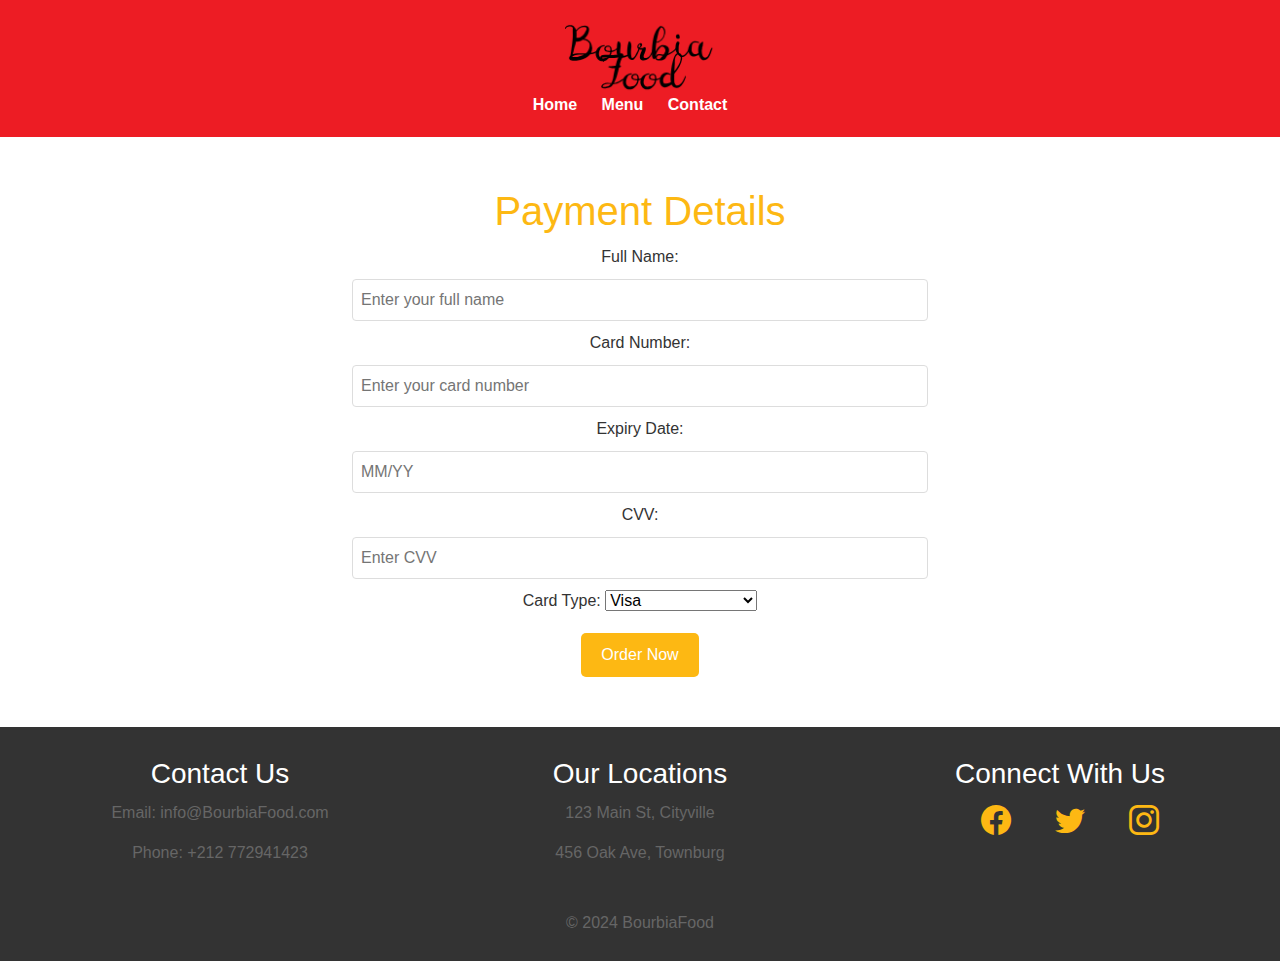
<file: payment.html>
<!DOCTYPE html>
<html lang="en">

<head>
    <meta charset="UTF-8">
    <meta name="viewport" content="width=device-width, initial-scale=1.0">
    <link rel="stylesheet" href="bootstrap.css">
    <link rel="stylesheet" href="bootstrap-icons.css">
    <link rel="stylesheet" href="styles.css"> <!-- Assuming you have a styles.css file for additional styles -->
    <title>Payment Page</title>
    <style>
       body {
            font-family: 'Roboto', sans-serif;
            margin: 0;
            padding: 0;
            background-color: #fff;
            color: #333;
        }

        header {
            background-color: #ed1c24;
            color: white;
            text-align: center;
            padding: 20px;
        }

        .logo img {
            max-width: 150px;
            height: auto;
        }

        nav ul {
            list-style-type: none;
            margin: 0;
            padding: 0;
        }

        nav ul li {
            display: inline;
            margin-right: 20px;
        }

        nav a {
            text-decoration: none;
            color: white;
            font-weight: bold;
            transition: color 0.3s ease;
        }

        nav a:hover {
            color: #fdb813;
        }

        .container {
            max-width: 600px;
            margin: 50px auto;
            text-align: center;
        }

        h1 {
            color: #fdb813;
        }

        .order-button {
            margin-top: 20px;
        }

        button {
            background-color: #fdb813;
            color: #fff;
            border: none;
            padding: 10px 20px;
            border-radius: 5px;
            cursor: pointer;
            transition: background-color 0.3s ease, color 0.3s ease;
        }

        button:hover {
            background-color: #ed1c24;
        }

        footer {
            background-color: #333;
            color: white;
            text-align: center;
            padding: 10px;
            width: 100%;
        }
    </style>
</head>

<body>

    <header>
        <div class="logo">
            <img src="New Project.png" alt="Burger King Logo">
        </div>
        <nav>
            <ul>
                <li><a href="index.html">Home</a></li>
                <li><a href="home.html">Menu</a></li>
                <li><a href="contact.html">Contact</a></li>
            </ul>
        </nav>
    </header>

    <div class="container">
        <h1>Payment Details</h1>

        <form>
            <label for="fullName">Full Name:</label>
            <input type="text" id="fullName" name="fullName" placeholder="Enter your full name" required>

            <label for="cardNumber">Card Number:</label>
            <input type="text" id="cardNumber" name="cardNumber" placeholder="Enter your card number" required>

            <label for="expiryDate">Expiry Date:</label>
            <input type="text" id="expiryDate" name="expiryDate" placeholder="MM/YY" required>

            <label for="cvv">CVV:</label>
            <input type="text" id="cvv" name="cvv" placeholder="Enter CVV" required>

            <div class="payment-methods">
                <label for="cardType">Card Type:</label>
                <select id="cardType" name="cardType">
                    <option value="visa">Visa</option>
                    <option value="mastercard">MasterCard</option>
                    <option value="amex">American Express</option>
                </select>
            </div>
        </form>
        <div class="order-button">
            <a href="final.html"><button>Order Now</button></a>
        </div>
    </div>

    <footer>
        <div class="footer-content">
            <div class="contact-info">
                <h3>Contact Us</h3>
                <p>Email: info@BourbiaFood.com</p>
                <p>Phone: +212 772941423</p>
            </div>
            <div class="location-info">
                <h3>Our Locations</h3>
                <p>123 Main St, Cityville</p>
                <p>456 Oak Ave, Townburg</p>
            </div>
            <div class="social-media">
                <h3>Connect With Us</h3>
                <!-- Bootstrap Icons -->
                <a href="#" target="_blank"><i class="bi bi-facebook"></i></a>
                <a href="#" target="_blank"><i class="bi bi-twitter"></i></a>
                <a href="#" target="_blank"><i class="bi bi-instagram"></i></a>
            </div>
        </div>
        <p>&copy; 2024 BourbiaFood</p>
    </footer>

</body>

</html>
</file>
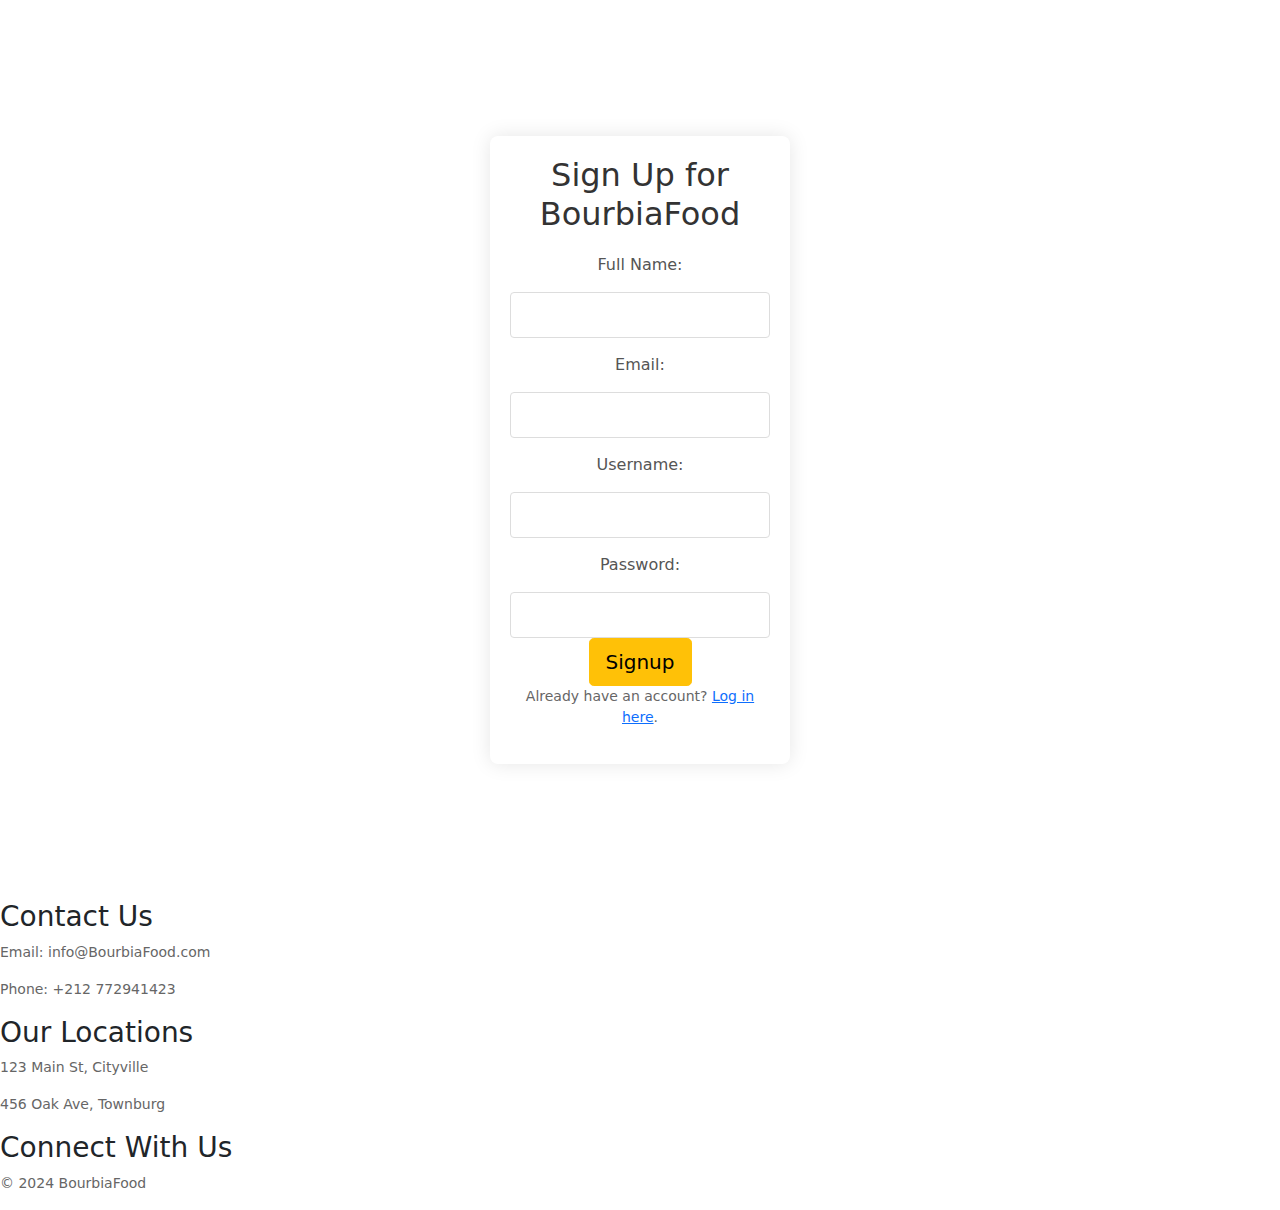
<file: signup.html>
<!DOCTYPE html>
<html lang="en">

<head>
    <meta charset="UTF-8">
    <meta name="viewport" content="width=device-width, initial-scale=1.0">
    <link rel="stylesheet" href="signup.css">
    <link rel="stylesheet" href="bootstrap.css">
    <title>Sign Up for BourbiaFood</title>
</head>

<body>

    <!-- Signup Page Content -->
    <header class="header">
        <div class="signup-container">
            <h2>Sign Up for BourbiaFood</h2>
                <form action="papa.html" method="post">
                    <label for="fullname">Full Name:</label>
                    <input type="text" id="fullname" name="fullname" required>
                    <label for="email">Email:</label>
                    <input type="email" id="email" name="email" required>
                    <label for="username">Username:</label>
                    <input type="text" id="username" name="username" required>
                    <label for="password">Password:</label>
                    <input type="password" id="password" name="password" required>
                    
                </form>
                <a href="home.html" class="btn btn-warning btn-lg btn-block">Signup</a>
            <p>Already have an account? <a href="index.html">Log in here</a>.</p>
        </div>
    </header>

    <!-- Footer -->
    <footer>
        <div class="footer-content">
            <div class="contact-info">
                <h3>Contact Us</h3>
                <p>Email: info@BourbiaFood.com</p>
                <p>Phone: +212 772941423</p>
            </div>
            <div class="location-info">
                <h3>Our Locations</h3>
                <p>123 Main St, Cityville</p>
                <p>456 Oak Ave, Townburg</p>
            </div>
            <div class="social-media">
                <h3>Connect With Us</h3>
                <!-- Bootstrap Icons -->
                <a href="#" target="_blank"><i class="bi bi-facebook"></i></a>
                <a href="#" target="_blank"><i class="bi bi-twitter"></i></a>
                <a href="#" target="_blank"><i class="bi bi-instagram"></i></a>
            </div>
        </div>
        <p>&copy; 2024 BourbiaFood</p>
    </footer>

</body>

</html>
</file>
<file: signup.css>
/* Add this style to your existing CSS file */

body {
    font-family: 'Arial', sans-serif;
    margin: 0;
    padding: 0;
    background-color: #f5f5f5;
    color: #333;
}

.header {
    display: flex;
    flex-direction: column;
    align-items: center;
    justify-content: center;
    height: 100vh;
}

.signup-container {
    background-color: #fff;
    padding: 20px;
    border-radius: 8px;
    box-shadow: 0 0 20px rgba(0, 0, 0, 0.1);
    text-align: center;
    width: 300px;
}

.signup-container h2 {
    color: #333;
    margin-bottom: 20px;
}

form {
    display: flex;
    flex-direction: column;
    align-items: center;
    gap: 15px;
}

label {
    color: #555;
}

input {
    padding: 10px;
    border: 1px solid #ddd;
    border-radius: 4px;
    width: 100%;
    box-sizing: border-box;
}

button {
    padding: 12px;
    background-color: #fdb813;
    color: #fff;
    border: none;
    border-radius: 4px;
    cursor: pointer;
    transition: background-color 0.3s ease;
}

button:hover {
    background-color: #e59b12;
}

p {
    margin-top: 15px;
    color: #666;
    font-size: 14px;
}

a {
    color: #fdb813;
    text-decoration: none;
}

a:hover {
    text-decoration: underline;
}

/* Footer styles */
.footer {
    background-color: #333;
    color: white;
    text-align: center;
    padding: 10px;
    bottom: 0;
    width: 100%;
}
</file>
<file: styles.css>
body {
    font-family: 'Roboto', sans-serif;
    margin: 0;
    padding: 0;
    background-color: #fff;
    color: #333;
}

header {
    background-color: #ed1c24;
    color: white;
    text-align: center;
    padding: 20px;
}

.logo img {
    max-width: 150px;
    height: auto;
}

nav ul {
    list-style-type: none;
    margin: 0;
    padding: 0;
}

nav ul li {
    display: inline;
    margin-right: 20px;
}

nav a {
    text-decoration: none;
    color: white;
    font-weight: bold;
    transition: color 0.3s ease;
}

nav a:hover {
    color: #fdb813;
}

.hero {
    text-align: center;
    padding: 50px;
    background-color: #fdb813;
    color: #fff;
}

.menu-section {
    text-align: center;
    padding: 50px;
}

footer {
    background-color: #333;
    color: white;
    text-align: center;
    padding: 10px;
    width: 100%;
}
/* Add these styles at the end of your existing CSS file */

.contact-form {
    max-width: 400px;
    margin: 0 auto;
    padding: 20px;
    background-color: #fff;
    border-radius: 8px;
    box-shadow: 0 0 10px rgba(0, 0, 0, 0.1);
}

.footer-content {
    display: flex;
    justify-content: space-between;
    align-items: flex-start;
    flex-wrap: wrap;
}

.contact-info,
.location-info,
.social-media {
    flex: 1;
    margin: 20px;
}

.social-media i {
    font-size: 30px;
    margin-right: 10px;
    margin: 30px;
}


footer {
    background-color: #333;
    color: white;
    text-align: center;
    padding: 10px;
    bottom: 0;
    width: 100%;
}
.menu-items {
    display: flex;
    justify-content: space-around;
    flex-wrap: wrap;
}

.menu-item {
    max-width: 300px;
    margin: 20px;
    padding: 10px;
    background-color: #fff;
    border-radius: 8px;
    box-shadow: 0 0 10px rgba(0, 0, 0, 0.1);
}

.menu-item img {
    width: 100%;
    border-radius: 8px;
}

.footer-content {
    display: flex;
    justify-content: space-between;
    align-items: flex-start;
    flex-wrap: wrap;
}

.contact-info,
.location-info,
.social-media {
    flex: 1;
    margin: 20px;
}

.social-media i {
    font-size: 30px;
    margin-right: 10px;
}
.menu-item {
    max-width: 300px;
    margin: 20px;
    padding: 10px;
    background-color: #fff;
    border-radius: 8px;
    box-shadow: 0 0 10px rgba(0, 0, 0, 0.1);
    transition: transform 0.3s ease;  /* Add transition for smooth effect */
}

.menu-item:hover {
    transform: scale(1.1);  /* Scale up by 10% on hover */
}

.menu-item img {
    width: 100%;
    border-radius: 8px;
    transition: transform 0.3s ease;  /* Add transition for smooth effect */
}

.menu-item:hover img {
    transform: scale(1.1);  /* Scale up by 10% on hover */
}
.menu-items {
    display: flex;
    justify-content: space-around;
    flex-wrap: wrap;
}

.menu-item {
    max-width: 300px;
    margin: 20px;
    padding: 10px;
    background-color: #fff;
    border-radius: 8px;
    box-shadow: 0 0 10px rgba(0, 0, 0, 0.1);
    display: flex;
    flex-direction: column;
}

.menu-item img {
    width: 100%;
    border-radius: 8px;
}

.item-details {
    flex: 1;
    display: flex;
    flex-direction: column;
    justify-content: flex-end;
}

.item-details h3 {
    margin-top: auto;
}
.menu-item a {
    text-decoration: none; /* Remove underline */
    color: #333; /* Set text color */
}

.menu-item a:hover {
    color: #fdb813; /* Change text color on hover */
}
.btn-order {
    display: inline-block;
    margin-top: 20px;
    padding: 12px 24px;
    font-size: 18px;
    text-align: center;
    text-decoration: none;
    color: #fff;
    background-color: #fdb813;
    border: 2px solid #fdb813;
    border-radius: 5px;
    cursor: pointer;
    transition: transform 0.3s ease, background-color 0.3s ease, color 0.3s ease;
}

.btn-order:hover {
    transform: scale(1.1); /* Grow by 10% on hover */
    background-color: #ed1c24; /* Darker shade on hover */
    color: #fff;
}

/* Animation effect */
@keyframes buttonBounce {
    0%, 20%, 50%, 80%, 100% {
        transform: translateY(0);
    }
    40% {
        transform: translateY(-20px);
    }
    60% {
        transform: translateY(-10px);
    }
}

.btn-order:active {
    animation: buttonBounce 0.3s ease;
}
.select-container {
    position: relative;
    margin-bottom: 20px;
}

.select-container select {
    appearance: none;
    -webkit-appearance: none;
    -moz-appearance: none;
    width: 100%;
    padding: 10px;
    font-size: 16px;
    border: 1px solid #ccc;
    border-radius: 5px;
    background-color: #fff;
    cursor: pointer;
}

.select-container::before {
    content: '\25BC'; /* Unicode character for down arrow */
    position: absolute;
    top: 50%;
    right: 10px;
    transform: translateY(-50%);
    font-size: 20px;
    color: #333;
    pointer-events: none;
}

/* Style for focus and hover */
.select-container select:focus,
.select-container select:hover {
    border-color: #fdb813;
}
.login-container {
    margin-top: 20px;
    text-align: center;
}

.login-container h2 {
    color: #333;
}

form {
    display: flex;
    flex-direction: column;
    align-items: center;
    gap: 10px;
    margin-top: 10px;
}

label {
    color: #333;
}

input {
    padding: 8px;
    border: 1px solid #ddd;
    border-radius: 4px;
    width: 100%;
    box-sizing: border-box;
}

button {
    padding: 10px;
    background-color: #fdb813;
    color: #fff;
    border: none;
    border-radius: 4px;
    cursor: pointer;
    transition: background-color 0.3s ease;
}

button:hover {
    background-color: #e59b12;
}

p {
    margin-top: 10px;
    color: #666;
}

a {
    color: #fdb813;
    text-decoration: none;
}

a:hover {
    text-decoration: underline;
}
</file>
